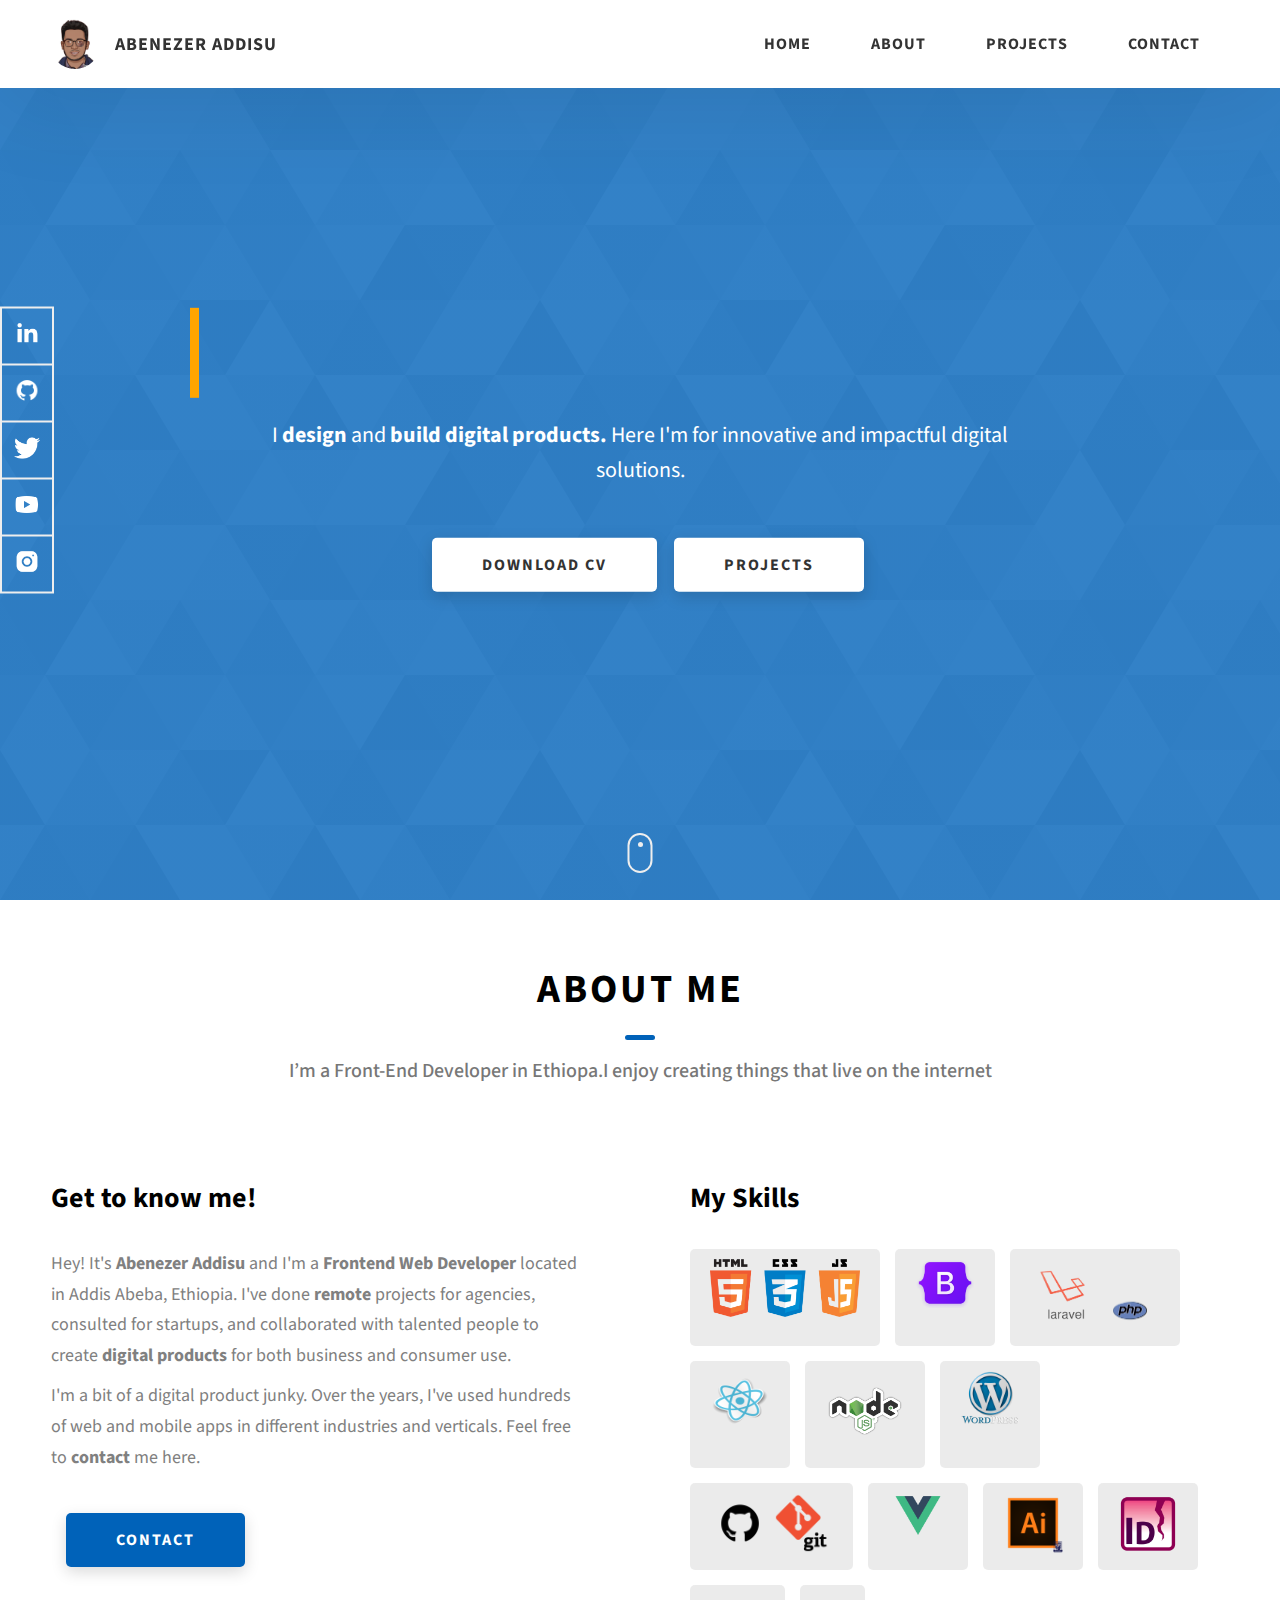
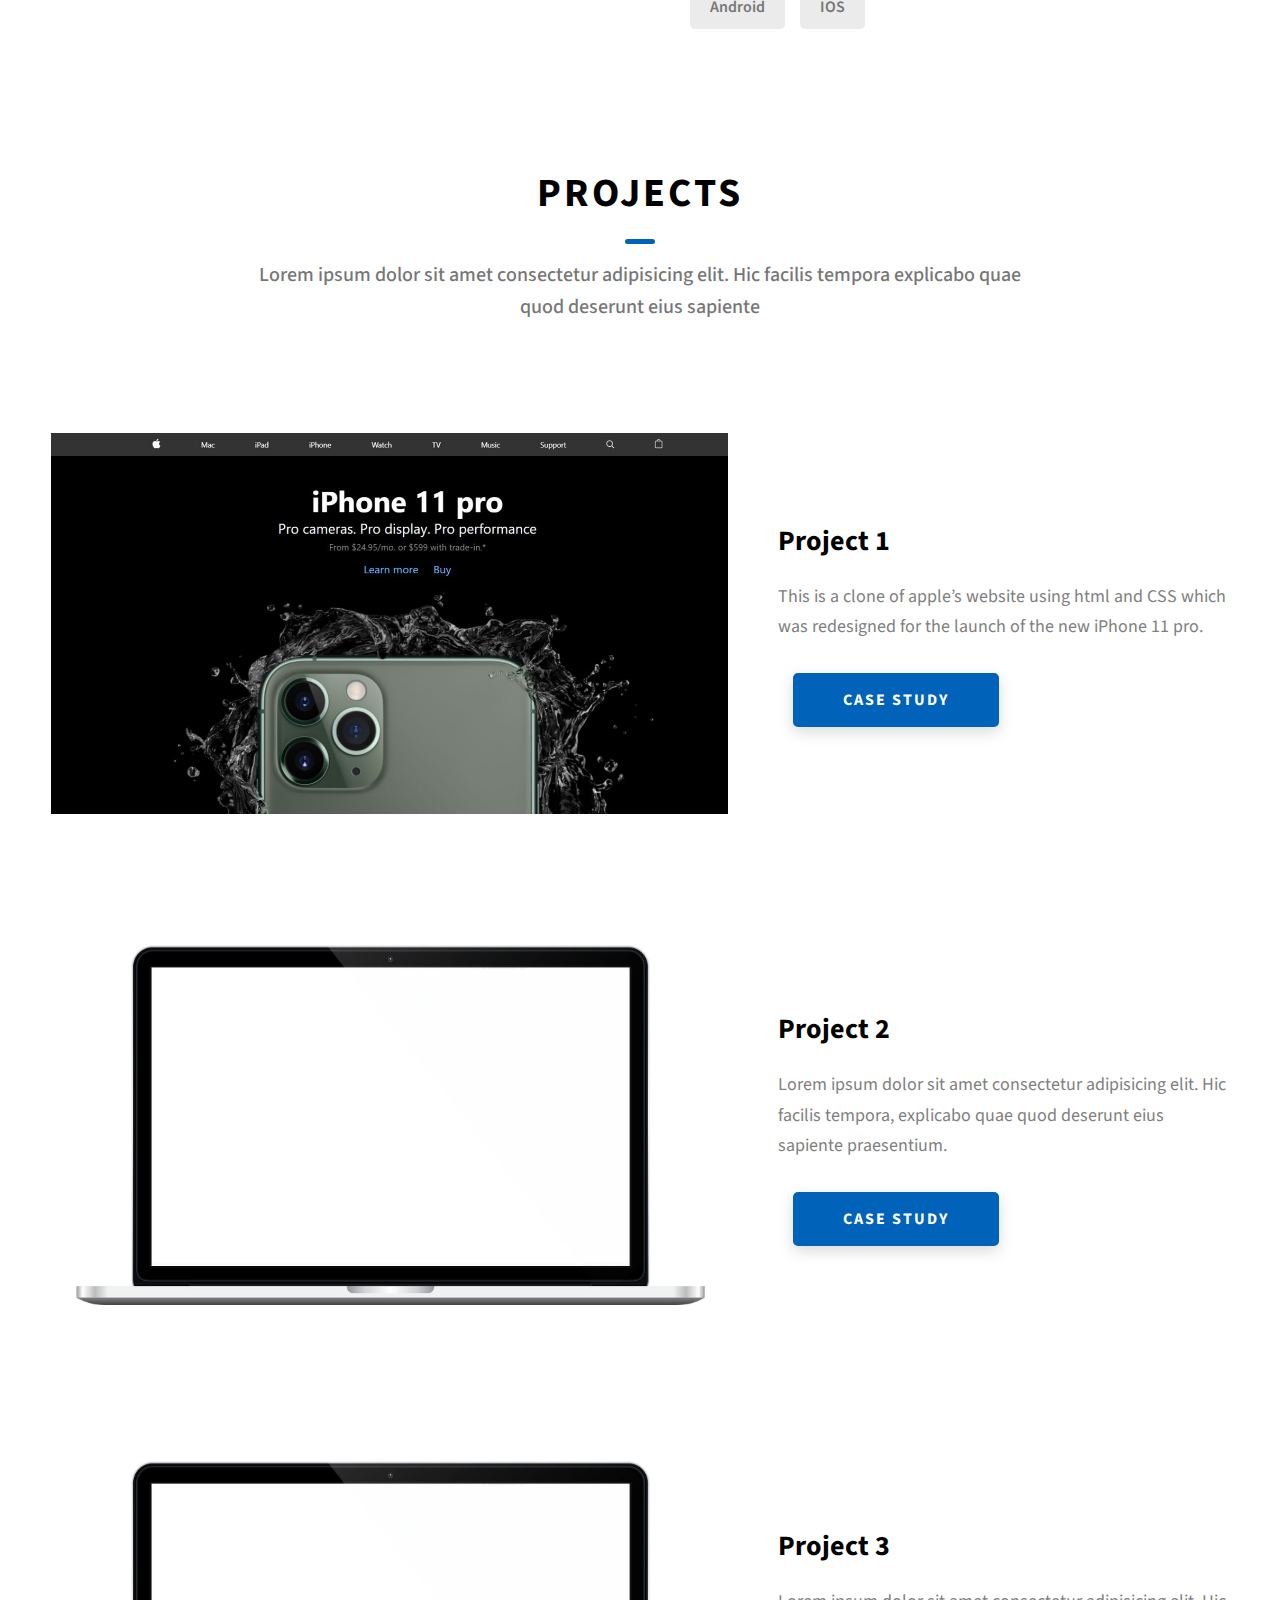
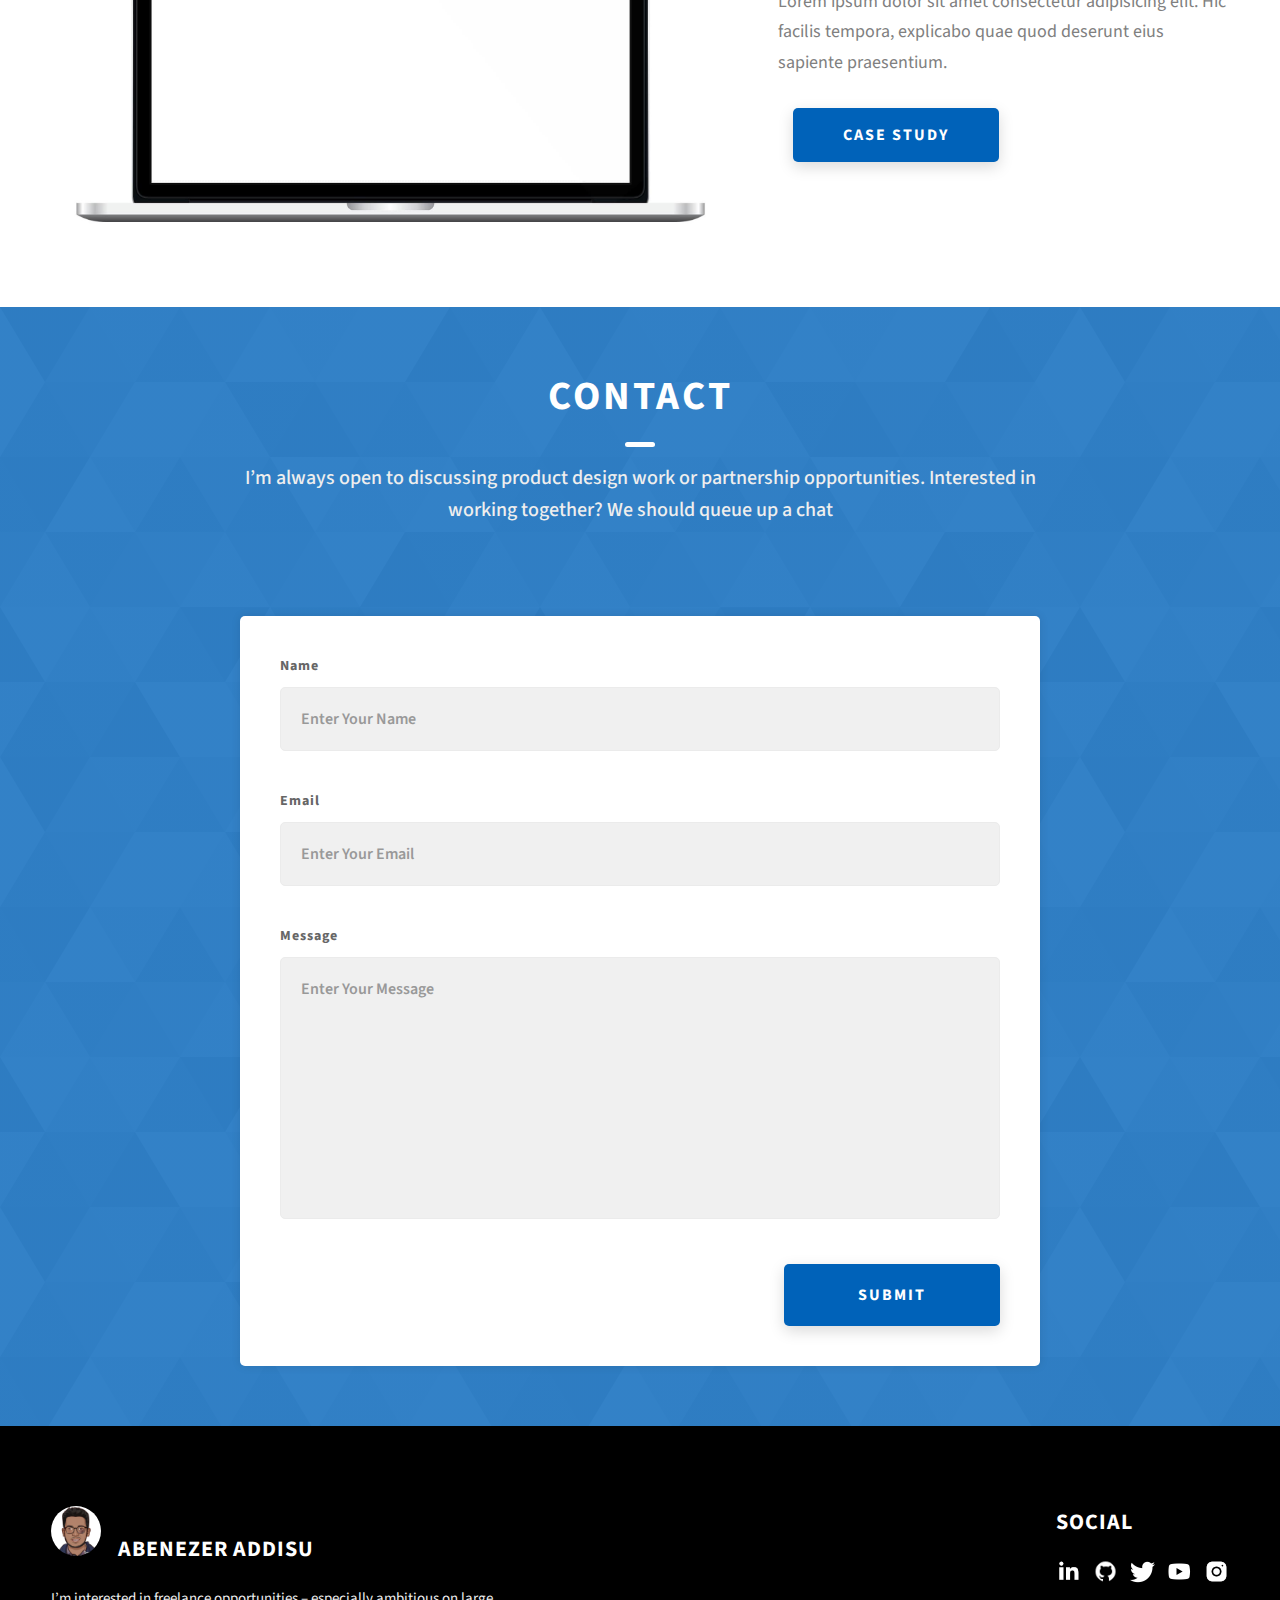
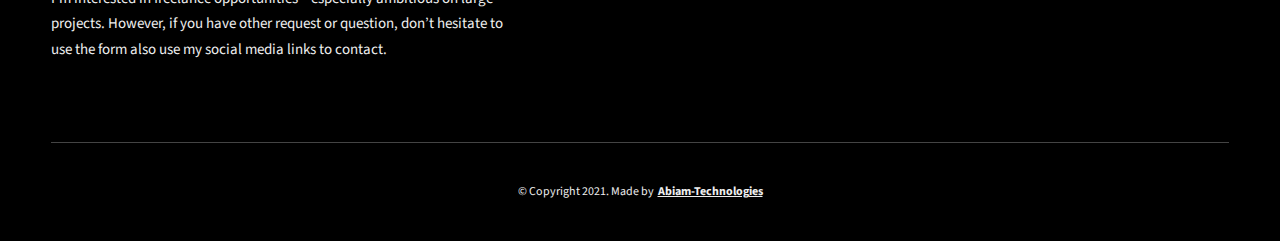
<file: index.html>
<!DOCTYPE html>
<html lang="en">
  <head>
    <meta charset="UTF-8" />
    <meta name="viewport" content="width=device-width, initial-scale=1.0" />
    <meta http-equiv="X-UA-Compatible" content="ie=edge" />
    <title>Abenezer Addisu</title>
    <meta name="description" content="Portfolio Template for Developer" />

    <link rel="stylesheet" href="css/style.css" />

    <link rel="preconnect" href="https://fonts.googleapis.com" />
    <link rel="preconnect" href="https://fonts.gstatic.com" crossorigin />
    <link
      href="https://fonts.googleapis.com/css2?family=Source+Sans+Pro:wght@400;600;700;900&display=swap"
      rel="stylesheet"
    />

  <style>
   .typed-out{
      overflow: hidden;
      border-right: .15em solid orange;
      white-space: nowrap;
      animation: 
      typing 2s steps(20, end) forwards;
      width: 0;
    }
    @keyframes typing {
      from { width: 0 }
      to { width: 100% }
    }
  </style>
  </head>
  <body>
  <!-- Header -->
    <header class="header">
      <div class="header__content">
        <div class="header__logo-container">
          <div class="header__logo-img-cont">
            <img
              src="./assets/png/IMG-20210811-WA0001.jpg"
              alt="Ram Maheshwari Logo Image"
              class="header__logo-img"
            />
          </div>
          <span class="header__logo-sub">Abenezer Addisu</span>
        </div>
        <div class="header__main">
          <ul class="header__links">
            <li class="header__link-wrapper">
              <a href="./index.html" class="header__link"> Home </a>
            </li>
            <li class="header__link-wrapper">
              <a href="./index.html#about" class="header__link">About </a>
            </li>
            <li class="header__link-wrapper">
              <a href="./index.html#projects" class="header__link">Projects
              </a>
            </li>
            <li class="header__link-wrapper">
              <a href="./index.html#contact" class="header__link"> Contact </a>
            </li>
          </ul>
          <div class="header__main-ham-menu-cont">
            <img
              src="./assets/svg/ham-menu.svg"
              alt="hamburger menu"
              class="header__main-ham-menu"
            />
            <img
              src="./assets/svg/ham-menu-close.svg"
              alt="hamburger menu close"
              class="header__main-ham-menu-close d-none"
            />
          </div>
        </div>
      </div>
      <div class="header__sm-menu">
        <div class="header__sm-menu-content">
          <ul class="header__sm-menu-links">
            <li class="header__sm-menu-link">
              <a href="./index.html"> Home </a>
            </li>

            <li class="header__sm-menu-link">
              <a href="./index.html#about"> About </a>
            </li>

            <li class="header__sm-menu-link">
              <a href="./index.html#projects"> Projects </a>
            </li>

            <li class="header__sm-menu-link">
              <a href="./index.html#contact"> Contact </a>
            </li>
          </ul>
        </div>
      </div>
    </header>
  <!-- HERO-->
    <section class="home-hero">
      <div class="home-hero__content">
        <h1 class="heading-primary typed-out ">Hey, I'm Abenezer Addisu</h1>
        <div class="home-hero__info">
          <p class="text-primary">
            I <strong>design</strong> and <strong>build digital products.</strong> 
            Here I'm for innovative and impactful digital solutions.
          </p>
        </div>
        <div class="home-hero__cta">
          <a href="/assets/Pdf/Abenezer's Resume .pdf" target="_blank" class="btn btn--med  " >download cv</a>
          <a href="./#projects" class="btn btn--bg btn--med">Projects</a>
        </div>
      </div>
      <div class="home-hero__socials">
        <div class="home-hero__social">
          <a href="https://www.linkedin.com/in/abenezer-addisu-b7655a164/" target="_blank" class="home-hero__social-icon-link">
            <img
              src="./assets/png/linkedin-ico.png"
              alt="icon"
              class="home-hero__social-icon"
            />
          </a>
        </div>
        <div class="home-hero__social">
          <a href="https://github.com/Abenezer-Abiam" target="_blank" class="home-hero__social-icon-link">
            <img
              src="./assets/png/github-ico.png"
              alt="icon"
              class="home-hero__social-icon"
            />
          </a>
        </div>
        <div class="home-hero__social">
          <a href="#" class="home-hero__social-icon-link">
            <img
              src="./assets/png/twitter-ico.png"
              alt="icon"
              class="home-hero__social-icon"
            />
          </a>
        </div>
        <div class="home-hero__social">
          <a href="#" class="home-hero__social-icon-link">
            <img
              src="./assets/png/yt-ico.png"
              alt="icon"
              class="home-hero__social-icon"
            />
          </a>
        </div>
        <div class="home-hero__social">
          <a
            href="#"
            class="home-hero__social-icon-link home-hero__social-icon-link--bd-none"
          >
            <img
              src="./assets/png/insta-ico.png"
              alt="icon"
              class="home-hero__social-icon"
            />
          </a>
        </div>
      </div>
      <div class="home-hero__mouse-scroll-cont">
        <div class="mouse"></div>
      </div>
    </section>
  <!-- About-->
    <section id="about" class="about sec-pad">
      <div class="main-container">
        <h2 class="heading heading-sec heading-sec__mb-med">
          <span class="heading-sec__main">About Me</span>
          <span class="heading-sec__sub">
            I’m a Front-End Developer in Ethiopa.I enjoy creating things that live on the internet 
          </span>
        </h2>
        <div class="about__content">
          <div class="about__content-main">
            <h3 class="about__content-title">Get to know me!</h3>
            <div class="about__content-details">
              <p class="about__content-details-para">
                Hey! It's
                <strong>Abenezer Addisu</strong>
                and I'm a <strong> Frontend Web Developer </strong> located in
                Addis Abeba, Ethiopia. I've done
                <strong> remote </strong>
                projects for agencies, consulted for startups, and collaborated
                with talented people to create
                <strong>digital products </strong>
                for both business and consumer use.
              </p>
              <p class="about__content-details-para">
                I'm a bit of a digital product junky. Over the years, I've used
                hundreds of web and mobile apps in different industries and
                verticals. Feel free to
                <strong>contact</strong> me here.
              </p>
            </div>
            <a href="./index.html#contact" class="btn btn--med btn--theme dynamicBgClr"
              >Contact</a
            >
          </div>
          <div class="about__content-skills">
            <h3 class="about__content-title">My Skills</h3>
            <div class="skills">
              <div class="skills__skill"><img src="/assets/png/html5-logo.png" alt="" width="150px"></div>
              <div class="skills__skill"><img src="/assets/png/skills/pngaaa.com-3801770.png" alt="" width="60px" style="align-items: center;"></div>
              <div class="skills__skill"><img src="/assets/png/skills/kisspng-laravel-software-framework-web-framework-php-zend-laravel-software-framework-php-web-framework-model-5ba3437e3f0708.4472124515374263022582.png" alt="" width="70px" style="align-items: center;"><img src="/assets/png/skills/kisspng-php-web-development-perl-logo-php-logo-5b49134e295cf2.3986037715315157261694.png" alt="" width="60px" style="align-items: center;"></div>
              <div class="skills__skill"><img src="/assets/png/skills/kisspng-react-business-javascript-computer-software-npm-react-5b2dd02b688437.5188897215297290674281.png" alt="" width="60px" style="align-items: center;"></div>
              <div class="skills__skill"><img src="/assets/png/skills/kisspng-node-js-javascript-software-developer-express-js-c-node-js-5b4bc172b6aa80.4777337515316913787482.png" alt="" width="80px" style="align-items: center;"></div>
              <div class="skills__skill"><img src="/assets/png/skills/kisspng-wordpress-the-complete-beginners-guide-to-mastery-livetrends-design-group-llc-5b5355b0a3f326.8541766015321880806716.png" alt="" width="60px" style="align-items: center;"></div>
              <div class="skills__skill"><img src="/assets/png/skills/kisspng-github-logo-repository-computer-icons-5afa376c51ca94.387166531526347628335.png" alt="" width="60px" style="align-items: center;">
                <img src="/assets/png/skills/kisspng-computer-icons-pro-git-portable-network-graphics-i-git-book-pro-git-app-app-5b80546c513c68.2896615215351368763328.png" alt="" width="60px" style="align-items: center;"></div>
              <div class="skills__skill"><img src="/assets/png/skills/kisspng-vue-js-javascript-library-react-angularjs-hsv-logo-5b5ec7879de524.0972252815329381196468 (1).png" alt="" width="60px" style="align-items: center;"></div>
              <div class="skills__skill"><img src="/assets/png/skills/kisspng-illustrator-adobe-indesign-adobe-creative-cloud-5afe9616982950.6160970215266340066233.png" alt="" width="60px" style="align-items: center;"></div>
              <div class="skills__skill"><img src="/assets/png/skills/kisspng-adobe-indesign-adobe-creative-cloud-computer-softw-adobe-5ac449c3799030.4640912615228133794979.png" alt="" width="60px" style="align-items: center;"></div>
              
              <div class="skills__skill">Android</div>
              <div class="skills__skill">IOS</div>
            </div>
          </div>
        </div>
      </div>
    </section>
  <!-- Project-->
    <section id="projects" class="projects sec-pad">
      <div class="main-container">
        <h2 class="heading heading-sec heading-sec__mb-bg">
          <span class="heading-sec__main">Projects</span>
          <span class="heading-sec__sub">
            Lorem ipsum dolor sit amet consectetur adipisicing elit. Hic facilis
            tempora explicabo quae quod deserunt eius sapiente
          </span>
        </h2>

        <div class="projects__content">
          <div class="projects__row">
            <div class="projects__row-img-cont">
              <img
                src="./assets/jpeg/apple_maxresdefault.jpg"
                alt="Software Screenshot"
                class="projects__row-img"
                loading="lazy"
              />
            </div>
            <div class="projects__row-content">
              <h3 class="projects__row-content-title">Project 1</h3>
              <p class="projects__row-content-desc">
                This is a clone of apple’s website using html and CSS which was redesigned for the launch of the new iPhone 11 pro.
              </p>
              <a
                href="./project-1.html"
                class="btn btn--med btn--theme dynamicBgClr"
                target="_blank"
                >Case Study</a
              >
            </div>
          </div>
          <div class="projects__row">
            <div class="projects__row-img-cont">
              <img
                src="./assets/jpeg/project-mockup-example.jpeg"
                alt="Software Screenshot"
                class="projects__row-img"
                loading="lazy"
              />
            </div>
            <div class="projects__row-content">
              <h3 class="projects__row-content-title">Project 2</h3>
              <p class="projects__row-content-desc">
                Lorem ipsum dolor sit amet consectetur adipisicing elit. Hic
                facilis tempora, explicabo quae quod deserunt eius sapiente
                praesentium.
              </p>
              <a
                href="./project-2.html"
                class="btn btn--med btn--theme dynamicBgClr"
                target="_blank"
                >Case Study</a
              >
            </div>
          </div>
          <div class="projects__row">
            <div class="projects__row-img-cont">
              <img
                src="./assets/jpeg/project-mockup-example.jpeg"
                alt="Software Screenshot"
                class="projects__row-img"
                loading="lazy"
              />
            </div>
            <div class="projects__row-content">
              <h3 class="projects__row-content-title">Project 3</h3>
              <p class="projects__row-content-desc">
                Lorem ipsum dolor sit amet consectetur adipisicing elit. Hic
                facilis tempora, explicabo quae quod deserunt eius sapiente
                praesentium.
              </p>
              <a
                href="./project-3.html"
                class="btn btn--med btn--theme dynamicBgClr"
                target="_blank"
                >Case Study</a
              >
            </div>
          </div>
        </div>
      </div>
    </section>
  <!--Contact-->
    <section id="contact" class="contact sec-pad dynamicBg">
      <div class="main-container">
        <!--contact text-->
        <h2 class="heading heading-sec heading-sec__mb-med">
          <span class="heading-sec__main heading-sec__main--lt">Contact</span>
          <span class="heading-sec__sub heading-sec__sub--lt">
            I’m always open to discussing product design work or partnership opportunities.
            Interested in working together? We should queue up a chat
          </span>
        </h2>
        <!--end-->
        <!--form-->
        <div class="contact__form-container">
          <form action="https://formsubmit.co/abiamnew@gmail.com"  class="contact__form" method="post">

            <input type="hidden" name="_template" value="table">
            <input type="hidden" name="_next" value="https://github.com/Abenezer-Abiam">
            <input type="hidden" name="_subject" value="New submission xxxxx!">



            <div class="contact__form-field">
              <label class="contact__form-label" for="name">Name</label>
              <input
                required
                placeholder="Enter Your Name"
                type="text"
                class="contact__form-input"
                name="name"
                id="name"
              />
            </div>
            <div class="contact__form-field">
              <label class="contact__form-label" for="email">Email</label>
              <input
                required
                placeholder="Enter Your Email"
                type="text"
                class="contact__form-input"
                name="email"
                id="email"
              />
            </div>
            <div class="contact__form-field">
              <label class="contact__form-label" for="message">Message</label>
              <textarea
                required
                cols="30"
                rows="10"
                class="contact__form-input"
                placeholder="Enter Your Message"
                name="message"
                id="message"
              ></textarea>
            </div>
            <button type="submit" class="btn btn--theme contact__btn">
              Submit
            </button>
          </form>
        </div>
      </div>
    </section>
  <!--Footer-->
    <footer class="main-footer">
      <div class="main-container">
        <div class="main-footer__upper">
          <div class="main-footer__row main-footer__row-1">
            <h2 class="heading heading-sm main-footer__heading-sm">
              <span>Social</span>
            </h2>
            <div class="main-footer__social-cont">
              <a target="_blank" rel="noreferrer" href="https://www.linkedin.com/in/abenezer-addisu-b7655a164/">
                <img
                  class="main-footer__icon"
                  src="./assets/png/linkedin-ico.png"
                  alt="icon"
                />
              </a>
              <a target="_blank" rel="noreferrer" href="https://github.com/Abenezer-Abiam">
                <img
                  class="main-footer__icon"
                  src="./assets/png/github-ico.png"
                  alt="icon"
                />
              </a>
              <a target="_blank" rel="noreferrer" href="#">
                <img
                  class="main-footer__icon"
                  src="./assets/png/twitter-ico.png"
                  alt="icon"
                />
              </a>
              <a target="_blank" rel="noreferrer" href="#">
                <img
                  class="main-footer__icon"
                  src="./assets/png/yt-ico.png"
                  alt="icon"
                />
              </a>
              <a target="_blank" rel="noreferrer" href="#">
                <img
                  class="main-footer__icon main-footer__icon--mr-none"
                  src="./assets/png/insta-ico.png"
                  alt="icon"
                />
              </a>
            </div>
          </div>
          <div class="main-footer__row main-footer__row-2">
            <div class="header__logo-img-cont"style="display: inline-block;">
              <img
                src="./assets/png/IMG-20210811-WA0001.jpg"
                alt="Ram Maheshwari Logo Image"
                class="header__logo-img"
              />
            </div>
            <h4 class="heading heading-sm text-lt" style="display: inline-block;" >Abenezer Addisu</h4>
            <p class="main-footer__short-desc">
              I’m interested in freelance opportunities – especially ambitious on large projects. However, if you have other request or question, don’t hesitate to use the form also use my social media links to contact.
            </p>
          </div>
        </div>

      <!-- If you give me some credit or shoutout here by linking to my website, then it will be a big thing for me and will help me a lot :) -->
        <div class="main-footer__lower">
          &copy; Copyright 2021. Made by
          <a rel="noreferrer" target="_blank" href="www.abiam-technologies.com"
            >Abiam-Technologies</a>
        </div>
      </div>
    </footer>

    <script src="./index.js"></script>
  </body>
</html>
</file>
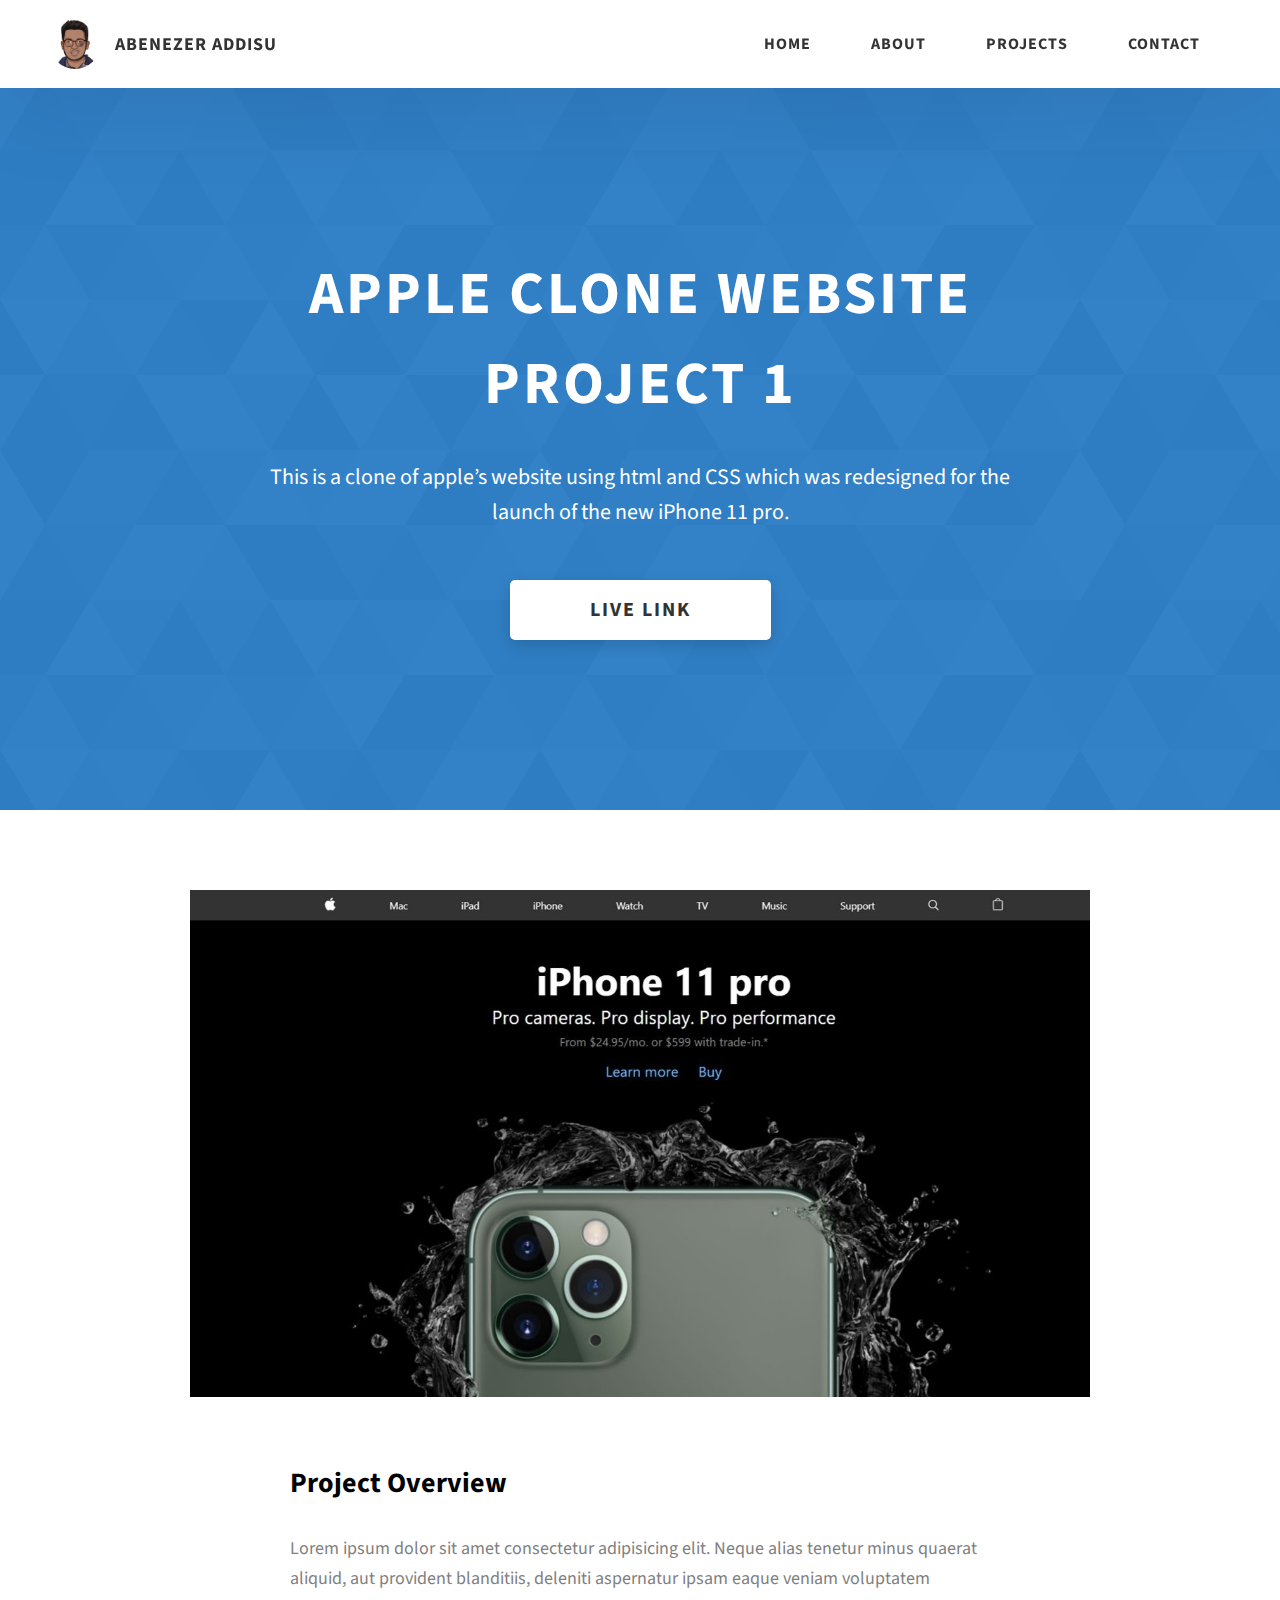
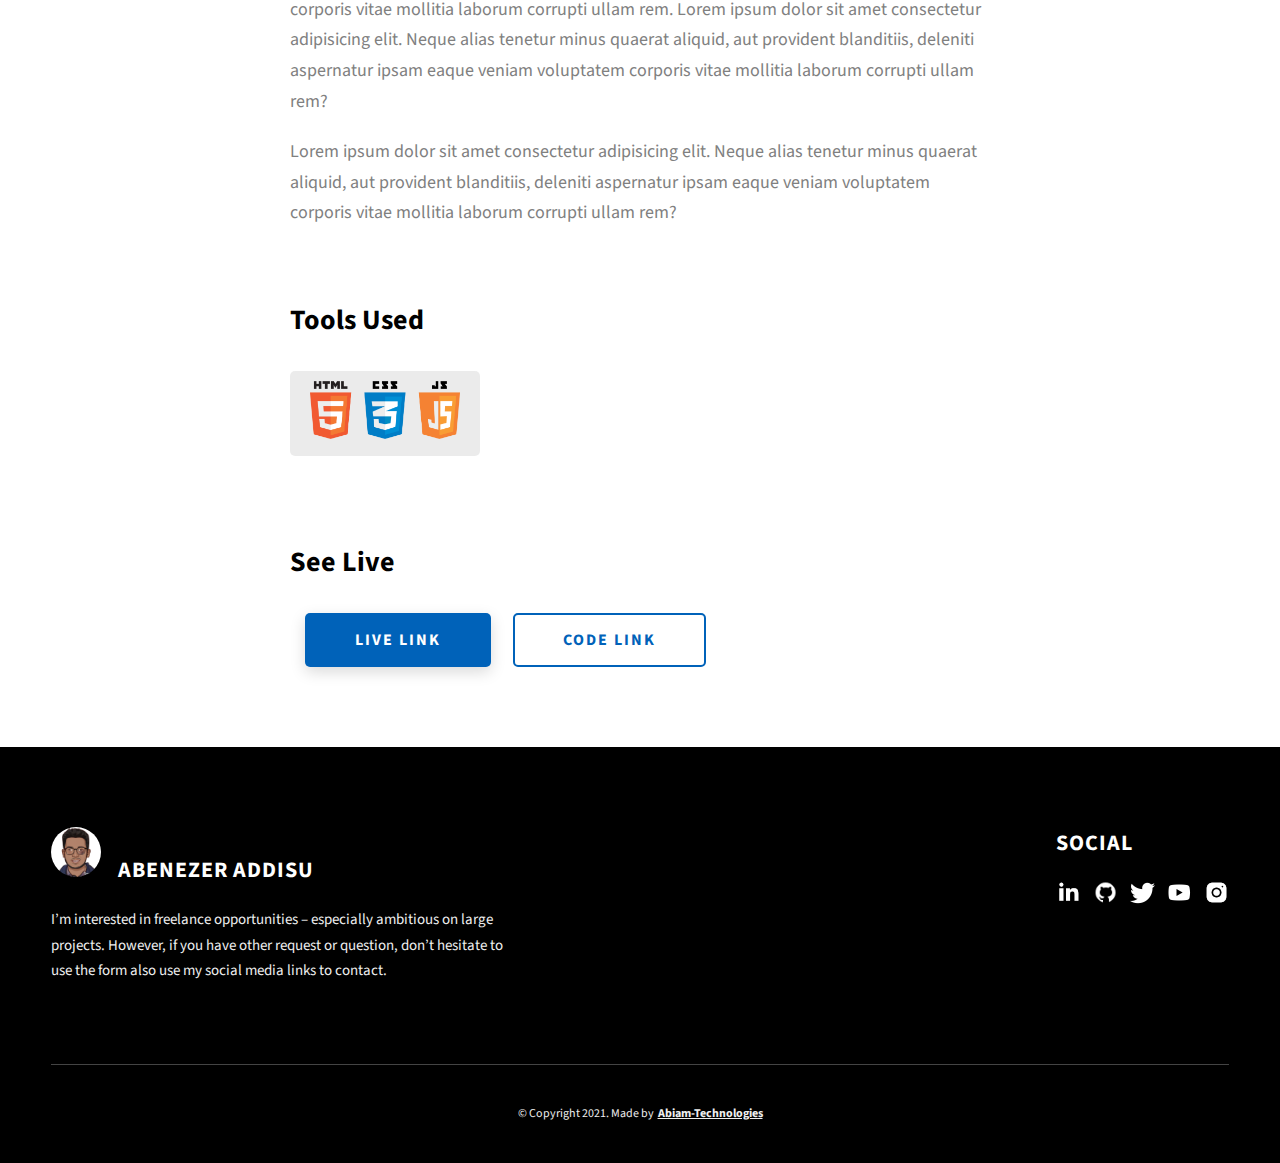
<file: project-1.html>
<!DOCTYPE html>
<html lang="en">
  <head>
    <meta charset="UTF-8" />
    <meta name="viewport" content="width=device-width, initial-scale=1.0" />
    <meta http-equiv="X-UA-Compatible" content="ie=edge" />
    <title>Case Study of Apple Project 1</title>
    <meta name="description" content="Case study page of Project" />

    <link rel="stylesheet" href="css/style.css" />

    <link rel="preconnect" href="https://fonts.googleapis.com" />
    <link rel="preconnect" href="https://fonts.gstatic.com" crossorigin />
    <link
      href="https://fonts.googleapis.com/css2?family=Source+Sans+Pro:wght@400;600;700;900&display=swap"
      rel="stylesheet"
    />
  </head>
  <body>
  <!--header-->
    <header class="header">
      <div class="header__content">
        <div class="header__logo-container">
          <div class="header__logo-img-cont">
            <img
              src="./assets/png/IMG-20210811-WA0001.jpg"
              alt="Ram Maheshwari Logo Image"
              class="header__logo-img"
            />
          </div>
          <span class="header__logo-sub">Abenezer Addisu</span>
        </div>
        <div class="header__main">
          <ul class="header__links">
            <li class="header__link-wrapper">
              <a href="./index.html" class="header__link"> Home </a>
            </li>
            <li class="header__link-wrapper">
              <a href="./index.html#about" class="header__link">About </a>
            </li>
            <li class="header__link-wrapper">
              <a href="./index.html#projects" class="header__link">
                Projects
              </a>
            </li>
            <li class="header__link-wrapper">
              <a href="./index.html#contact" class="header__link"> Contact </a>
            </li>
          </ul>
          <div class="header__main-ham-menu-cont">
            <img
              src="./assets/svg/ham-menu.svg"
              alt="hamburger menu"
              class="header__main-ham-menu"
            />
            <img
              src="./assets/svg/ham-menu-close.svg"
              alt="hamburger menu close"
              class="header__main-ham-menu-close d-none"
            />
          </div>
        </div>
      </div>
      <div class="header__sm-menu">
        <div class="header__sm-menu-content">
          <ul class="header__sm-menu-links">
            <li class="header__sm-menu-link">
              <a href="./index.html"> Home </a>
            </li>

            <li class="header__sm-menu-link">
              <a href="./index.html#about"> About </a>
            </li>

            <li class="header__sm-menu-link">
              <a href="./index.html#projects"> Projects </a>
            </li>

            <li class="header__sm-menu-link">
              <a href="./index.html#contact"> Contact </a>
            </li>
          </ul>
        </div>
      </div>
    </header>
  <!--hero-->
    <section class="project-cs-hero">
      <div class="project-cs-hero__content">
        <h1 class="heading-primary">Apple clone Website<br> Project 1</h1>
        <div class="project-cs-hero__info">
          <p class="text-primary">
            This is a clone of apple’s website using html and CSS which was redesigned for the launch of the new iPhone 11 pro. 
            
          </p>
        </div>
        <div class="project-cs-hero__cta">
          <a href=" https://abenezer-abiam.github.io/Apple-clone/" class="btn btn--bg" target="_blank">Live Link</a>
        </div>
      </div>
    </section>
  <!--Project detail-->
    <section class="project-details">
      <div class="main-container">
        <div class="project-details__content">
          <div class="project-details__showcase-img-cont">
            <img
              src="./assets/jpeg/apple_maxresdefault.jpg"
              alt="Project Image"
              class="project-details__showcase-img"
            />
          </div>
          <div class="project-details__content-main">
            <div class="project-details__desc">
              <h3 class="project-details__content-title">Project Overview</h3>
              <p class="project-details__desc-para">
                Lorem ipsum dolor sit amet consectetur adipisicing elit. Neque
                alias tenetur minus quaerat aliquid, aut provident blanditiis,
                deleniti aspernatur ipsam eaque veniam voluptatem corporis vitae
                mollitia laborum corrupti ullam rem. Lorem ipsum dolor sit amet
                consectetur adipisicing elit. Neque alias tenetur minus quaerat
                aliquid, aut provident blanditiis, deleniti aspernatur ipsam
                eaque veniam voluptatem corporis vitae mollitia laborum corrupti
                ullam rem?
              </p>
              <p class="project-details__desc-para">
                Lorem ipsum dolor sit amet consectetur adipisicing elit. Neque
                alias tenetur minus quaerat aliquid, aut provident blanditiis,
                deleniti aspernatur ipsam eaque veniam voluptatem corporis vitae
                mollitia laborum corrupti ullam rem?
              </p>
            </div>
            <div class="project-details__tools-used">
              <h3 class="project-details__content-title">Tools Used</h3>
              <div class="skills">
                
                <div class="skills__skill"><img src="/assets/png/html5-logo.png" width="150px"></div>
                <!-- <div class="skills__skill">HTML</div>
                <div class="skills__skill">CSS</div>
                <div class="skills__skill">JavaScript</div>
                <div class="skills__skill">SASS</div>
                <div class="skills__skill">GIT</div>
                <div class="skills__skill">Shopify</div>
                <div class="skills__skill">Wordpress</div>
                <div class="skills__skill">Google ADS</div>
                <div class="skills__skill">Facebook Ads</div>
                <div class="skills__skill">Android</div>
                <div class="skills__skill">IOS</div> -->
              </div>
            </div>
            <div class="project-details__links">
              <h3 class="project-details__content-title">See Live</h3>
              <a
                href=" https://abenezer-abiam.github.io/Apple-clone/"
                class="btn btn--med btn--theme project-details__links-btn"
                target="_blank"
                >Live Link</a
              >
              <a
                href=" https://abenezer-abiam.github.io/Apple-clone/"
                class="btn btn--med btn--theme-inv project-details__links-btn"
                target="_blank"
                >Code Link</a
              >
            </div>
          </div>
        </div>
      </div>
    </section>
  <!--Footer-->
  <footer class="main-footer">
    <div class="main-container">
      <div class="main-footer__upper">
        <div class="main-footer__row main-footer__row-1">
          <h2 class="heading heading-sm main-footer__heading-sm">
            <span>Social</span>
          </h2>
          <div class="main-footer__social-cont">
            <a target="_blank" rel="noreferrer" href="https://www.linkedin.com/in/abenezer-addisu-b7655a164/">
              <img
                class="main-footer__icon"
                src="./assets/png/linkedin-ico.png"
                alt="icon"
              />
            </a>
            <a target="_blank" rel="noreferrer" href="https://github.com/Abenezer-Abiam">
              <img
                class="main-footer__icon"
                src="./assets/png/github-ico.png"
                alt="icon"
              />
            </a>
            <a target="_blank" rel="noreferrer" href="#">
              <img
                class="main-footer__icon"
                src="./assets/png/twitter-ico.png"
                alt="icon"
              />
            </a>
            <a target="_blank" rel="noreferrer" href="#">
              <img
                class="main-footer__icon"
                src="./assets/png/yt-ico.png"
                alt="icon"
              />
            </a>
            <a target="_blank" rel="noreferrer" href="#">
              <img
                class="main-footer__icon main-footer__icon--mr-none"
                src="./assets/png/insta-ico.png"
                alt="icon"
              />
            </a>
          </div>
        </div>
        <div class="main-footer__row main-footer__row-2">
          <div class="header__logo-img-cont"style="display: inline-block;">
            <img
              src="./assets/png/IMG-20210811-WA0001.jpg"
              alt="Ram Maheshwari Logo Image"
              class="header__logo-img"
            />
          </div>
          <h4 class="heading heading-sm text-lt" style="display: inline-block;" >Abenezer Addisu</h4>
          <p class="main-footer__short-desc">
            I’m interested in freelance opportunities – especially ambitious on large projects. However, if you have other request or question, don’t hesitate to use the form also use my social media links to contact.
          </p>
        </div>
      </div>

    <!-- If you give me some credit or shoutout here by linking to my website, then it will be a big thing for me and will help me a lot :) -->
      <div class="main-footer__lower">
        &copy; Copyright 2021. Made by
        <a rel="noreferrer" target="_blank" href="www.abiam-technologies.com"
          >Abiam-Technologies</a>
      </div>
    </div>
  </footer>
    <script src="./index.js"></script>
  </body>
</html>
</file>
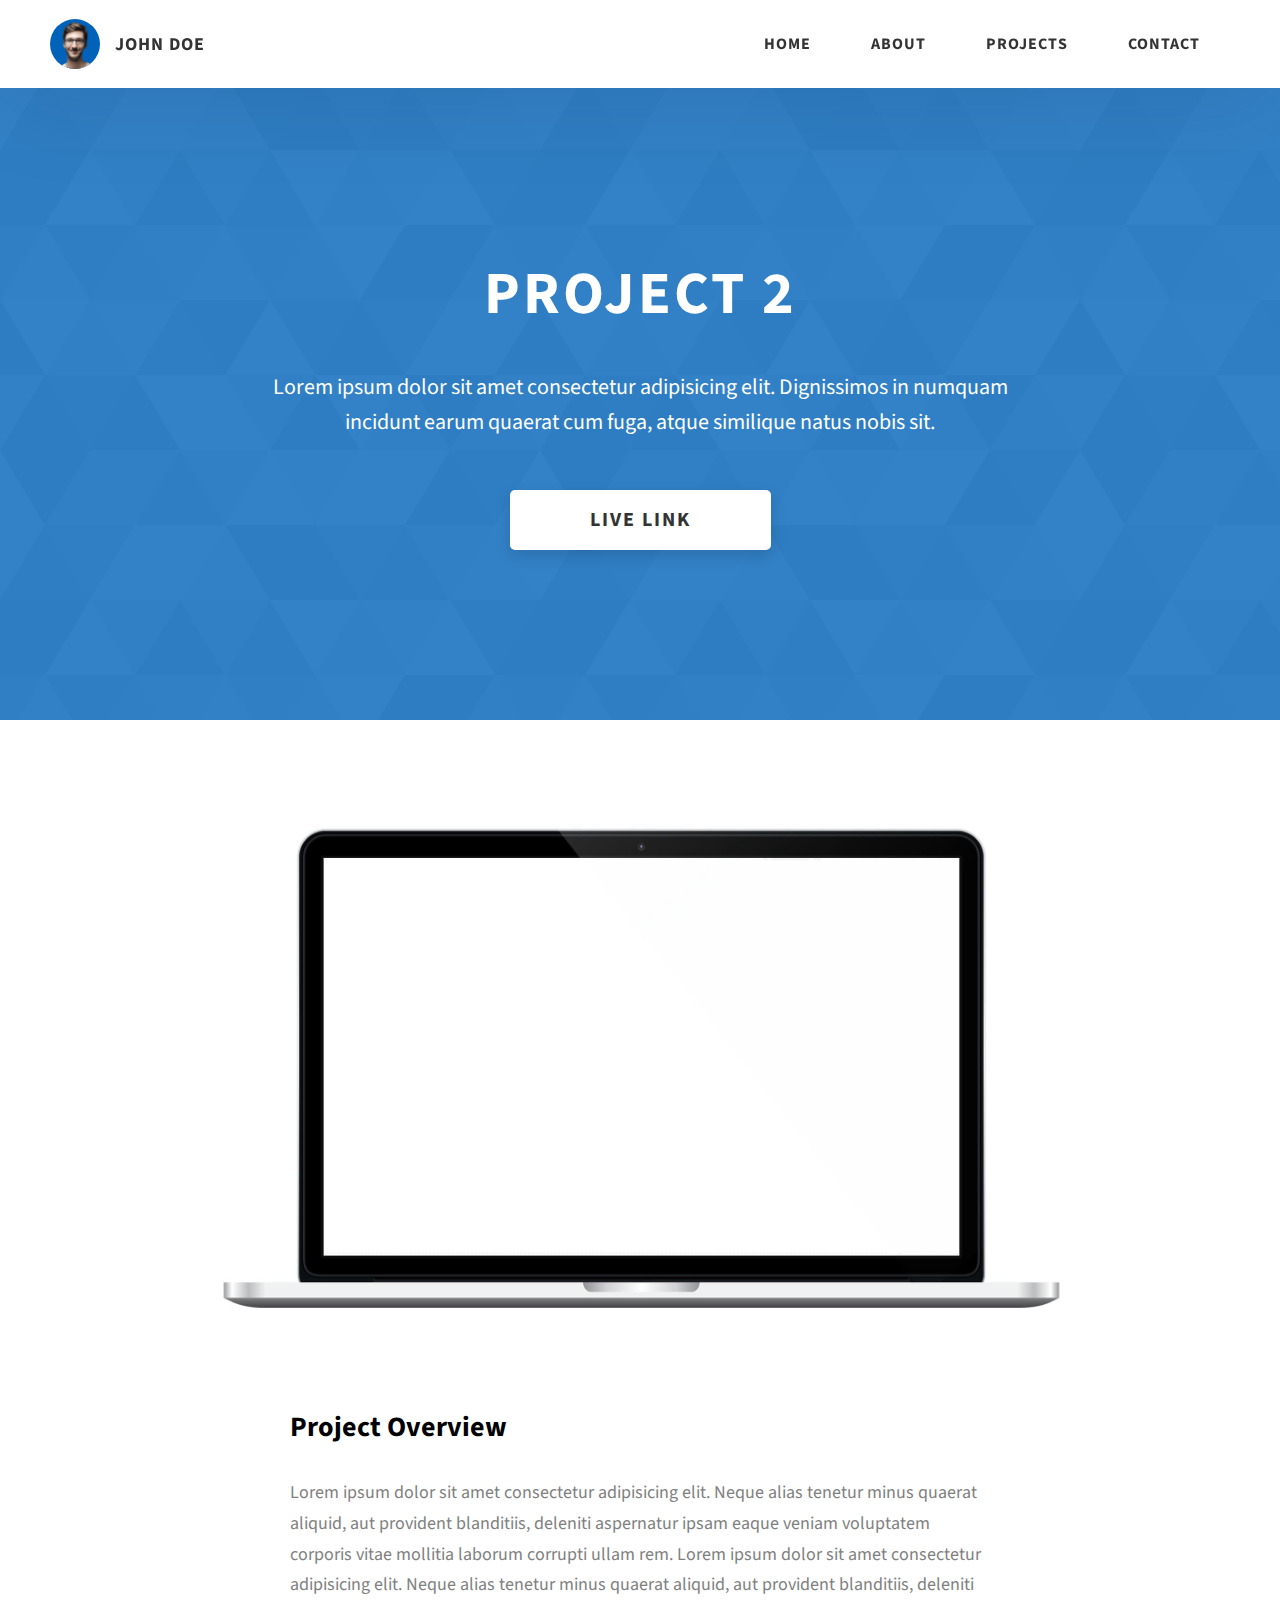
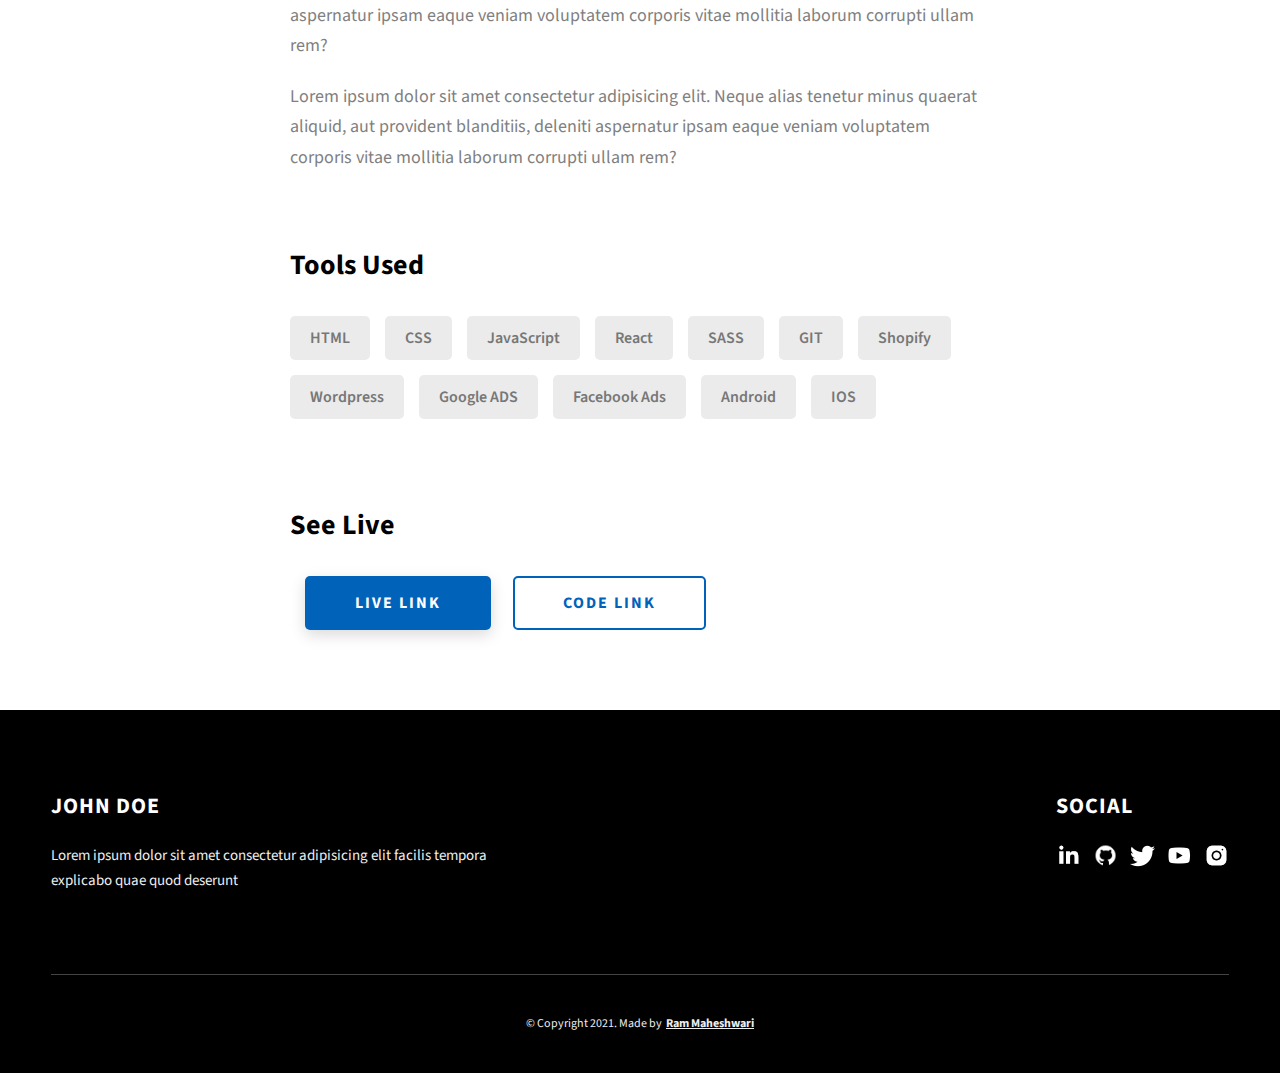
<file: project-2.html>
<!DOCTYPE html>
<html lang="en">
  <head>
    <meta charset="UTF-8" />
    <meta name="viewport" content="width=device-width, initial-scale=1.0" />
    <meta http-equiv="X-UA-Compatible" content="ie=edge" />
    <title>Case Study of Project 2</title>
    <meta name="description" content="Case study page of Project" />

    <link rel="stylesheet" href="css/style.css" />

    <link rel="preconnect" href="https://fonts.googleapis.com" />
    <link rel="preconnect" href="https://fonts.gstatic.com" crossorigin />
    <link
      href="https://fonts.googleapis.com/css2?family=Source+Sans+Pro:wght@400;600;700;900&display=swap"
      rel="stylesheet"
    />
  </head>
  <body>
    <header class="header">
      <div class="header__content">
        <div class="header__logo-container">
          <div class="header__logo-img-cont">
            <img
              src="./assets/png/john-doe.png"
              alt="Ram Maheshwari Logo Image"
              class="header__logo-img"
            />
          </div>
          <span class="header__logo-sub">John Doe</span>
        </div>
        <div class="header__main">
          <ul class="header__links">
            <li class="header__link-wrapper">
              <a href="./index.html" class="header__link"> Home </a>
            </li>
            <li class="header__link-wrapper">
              <a href="./index.html#about" class="header__link">About </a>
            </li>
            <li class="header__link-wrapper">
              <a href="./index.html#projects" class="header__link">
                Projects
              </a>
            </li>
            <li class="header__link-wrapper">
              <a href="./index.html#contact" class="header__link"> Contact </a>
            </li>
          </ul>
          <div class="header__main-ham-menu-cont">
            <img
              src="./assets/svg/ham-menu.svg"
              alt="hamburger menu"
              class="header__main-ham-menu"
            />
            <img
              src="./assets/svg/ham-menu-close.svg"
              alt="hamburger menu close"
              class="header__main-ham-menu-close d-none"
            />
          </div>
        </div>
      </div>
      <div class="header__sm-menu">
        <div class="header__sm-menu-content">
          <ul class="header__sm-menu-links">
            <li class="header__sm-menu-link">
              <a href="./index.html"> Home </a>
            </li>

            <li class="header__sm-menu-link">
              <a href="./index.html#about"> About </a>
            </li>

            <li class="header__sm-menu-link">
              <a href="./index.html#projects"> Projects </a>
            </li>

            <li class="header__sm-menu-link">
              <a href="./index.html#contact"> Contact </a>
            </li>
          </ul>
        </div>
      </div>
    </header>
    <section class="project-cs-hero">
      <div class="project-cs-hero__content">
        <h1 class="heading-primary">Project 2</h1>
        <div class="project-cs-hero__info">
          <p class="text-primary">
            Lorem ipsum dolor sit amet consectetur adipisicing elit. Dignissimos
            in numquam incidunt earum quaerat cum fuga, atque similique natus
            nobis sit.
          </p>
        </div>
        <div class="project-cs-hero__cta">
          <a href="#" class="btn btn--bg" target="_blank">Live Link</a>
        </div>
      </div>
    </section>
    <section class="project-details">
      <div class="main-container">
        <div class="project-details__content">
          <div class="project-details__showcase-img-cont">
            <img
              src="./assets/jpeg/project-mockup-example.jpeg"
              alt="Project Image"
              class="project-details__showcase-img"
            />
          </div>
          <div class="project-details__content-main">
            <div class="project-details__desc">
              <h3 class="project-details__content-title">Project Overview</h3>
              <p class="project-details__desc-para">
                Lorem ipsum dolor sit amet consectetur adipisicing elit. Neque
                alias tenetur minus quaerat aliquid, aut provident blanditiis,
                deleniti aspernatur ipsam eaque veniam voluptatem corporis vitae
                mollitia laborum corrupti ullam rem. Lorem ipsum dolor sit amet
                consectetur adipisicing elit. Neque alias tenetur minus quaerat
                aliquid, aut provident blanditiis, deleniti aspernatur ipsam
                eaque veniam voluptatem corporis vitae mollitia laborum corrupti
                ullam rem?
              </p>
              <p class="project-details__desc-para">
                Lorem ipsum dolor sit amet consectetur adipisicing elit. Neque
                alias tenetur minus quaerat aliquid, aut provident blanditiis,
                deleniti aspernatur ipsam eaque veniam voluptatem corporis vitae
                mollitia laborum corrupti ullam rem?
              </p>
            </div>
            <div class="project-details__tools-used">
              <h3 class="project-details__content-title">Tools Used</h3>
              <div class="skills">
                <div class="skills__skill">HTML</div>
                <div class="skills__skill">CSS</div>
                <div class="skills__skill">JavaScript</div>
                <div class="skills__skill">React</div>
                <div class="skills__skill">SASS</div>
                <div class="skills__skill">GIT</div>
                <div class="skills__skill">Shopify</div>
                <div class="skills__skill">Wordpress</div>
                <div class="skills__skill">Google ADS</div>
                <div class="skills__skill">Facebook Ads</div>
                <div class="skills__skill">Android</div>
                <div class="skills__skill">IOS</div>
              </div>
            </div>
            <div class="project-details__links">
              <h3 class="project-details__content-title">See Live</h3>
              <a
                href="#"
                class="btn btn--med btn--theme project-details__links-btn"
                target="_blank"
                >Live Link</a
              >
              <a
                href="#"
                class="btn btn--med btn--theme-inv project-details__links-btn"
                target="_blank"
                >Code Link</a
              >
            </div>
          </div>
        </div>
      </div>
    </section>
    <footer class="main-footer">
      <div class="main-container">
        <div class="main-footer__upper">
          <div class="main-footer__row main-footer__row-1">
            <h2 class="heading heading-sm main-footer__heading-sm">
              <span>Social</span>
            </h2>
            <div class="main-footer__social-cont">
              <a target="_blank" rel="noreferrer" href="#">
                <img
                  class="main-footer__icon"
                  src="./assets/png/linkedin-ico.png"
                  alt="icon"
                />
              </a>
              <a target="_blank" rel="noreferrer" href="#">
                <img
                  class="main-footer__icon"
                  src="./assets/png/github-ico.png"
                  alt="icon"
                />
              </a>
              <a target="_blank" rel="noreferrer" href="#">
                <img
                  class="main-footer__icon"
                  src="./assets/png/twitter-ico.png"
                  alt="icon"
                />
              </a>
              <a target="_blank" rel="noreferrer" href="#">
                <img
                  class="main-footer__icon"
                  src="./assets/png/yt-ico.png"
                  alt="icon"
                />
              </a>
              <a target="_blank" rel="noreferrer" href="#">
                <img
                  class="main-footer__icon main-footer__icon--mr-none"
                  src="./assets/png/insta-ico.png"
                  alt="icon"
                />
              </a>
            </div>
          </div>
          <div class="main-footer__row main-footer__row-2">
            <h4 class="heading heading-sm text-lt">John Doe</h4>
            <p class="main-footer__short-desc">
              Lorem ipsum dolor sit amet consectetur adipisicing elit facilis
              tempora explicabo quae quod deserunt
            </p>
          </div>
        </div>

        <div class="main-footer__lower">
          &copy; Copyright 2021. Made by
          <a rel="noreferrer" target="_blank" href="https://rammaheshwari.com"
            >Ram Maheshwari</a
          >
        </div>
      </div>
    </footer>
    <script src="./index.js"></script>
  </body>
</html>
</file>
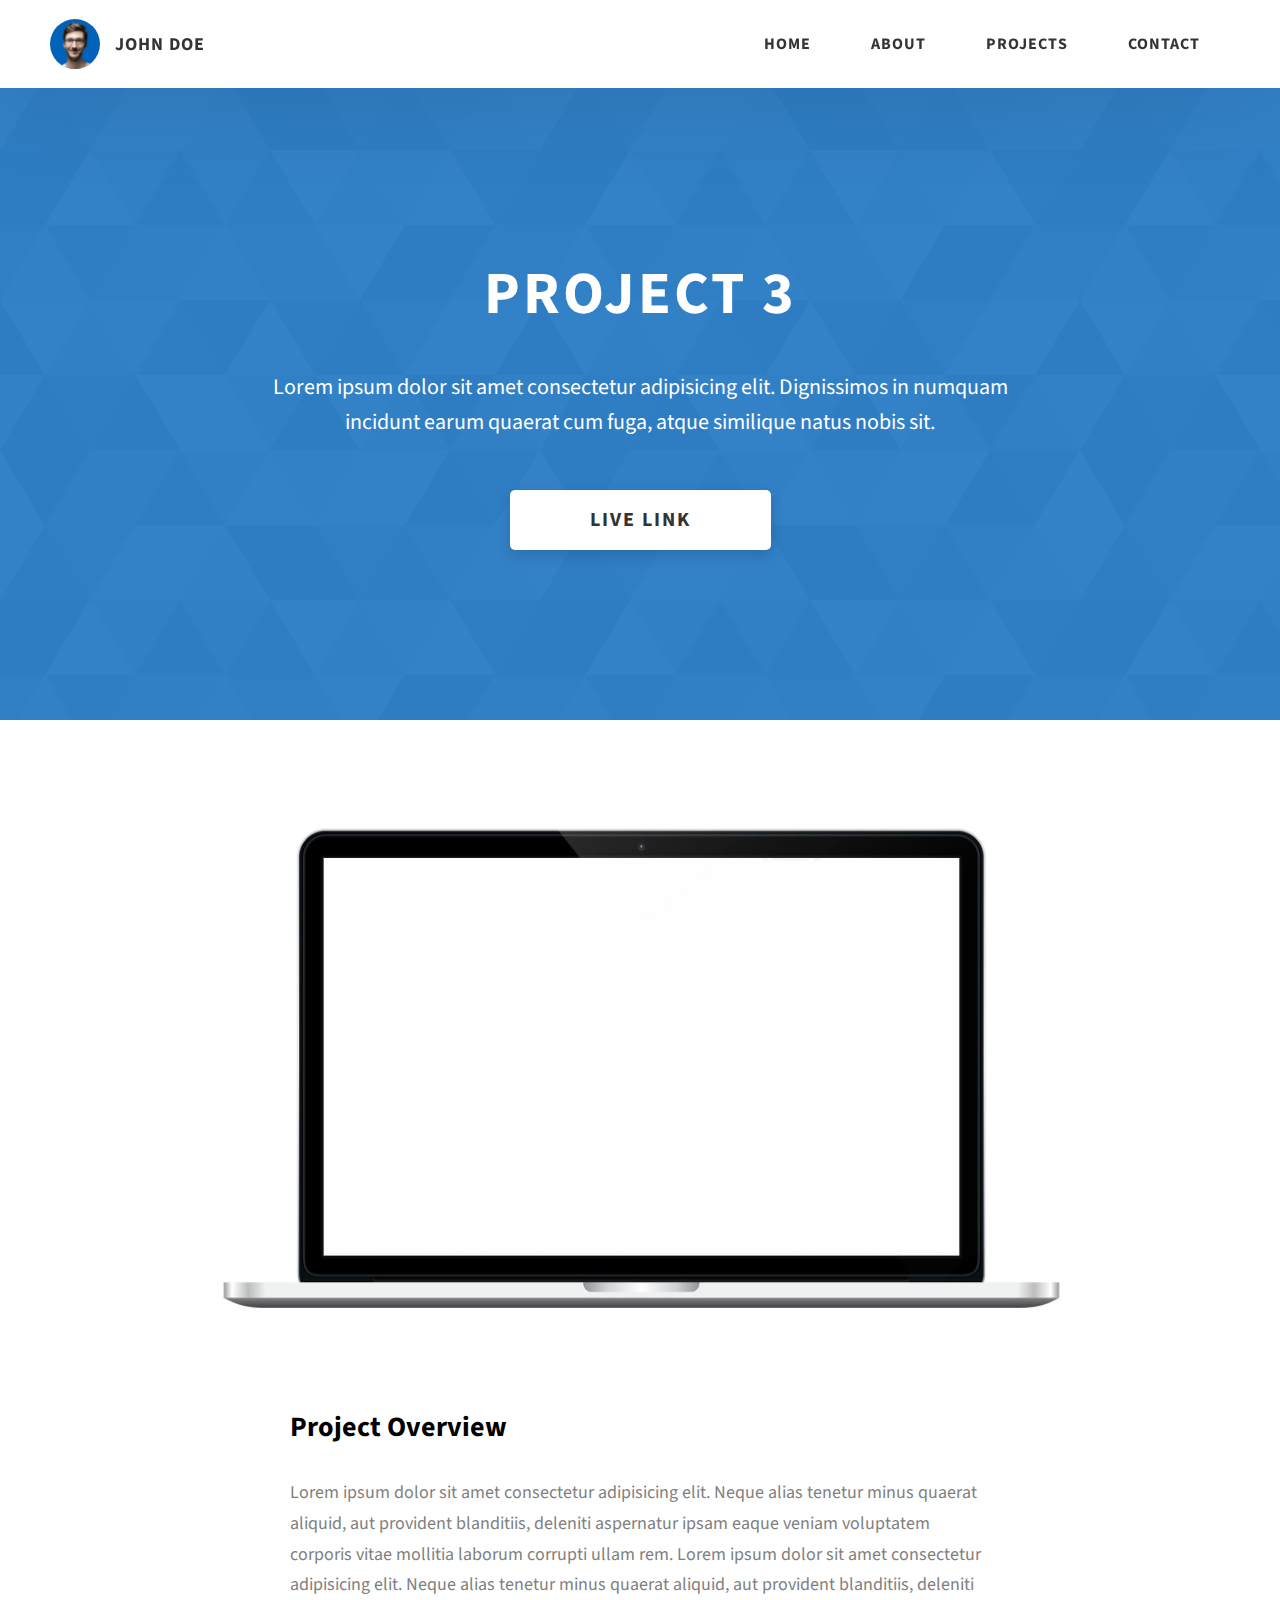
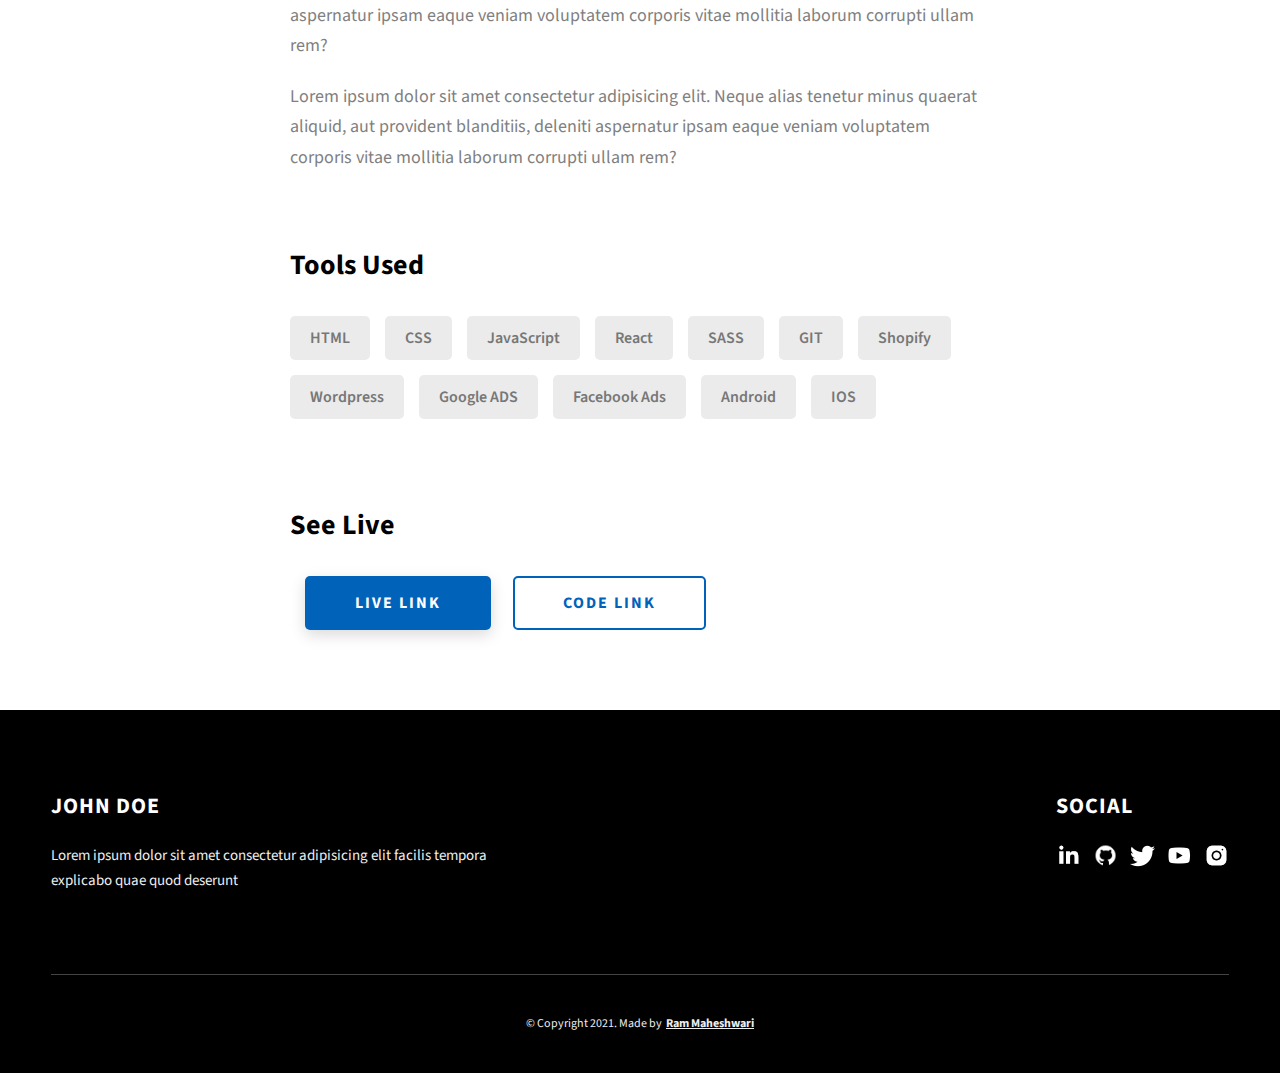
<file: project-3.html>
<!DOCTYPE html>
<html lang="en">
  <head>
    <meta charset="UTF-8" />
    <meta name="viewport" content="width=device-width, initial-scale=1.0" />
    <meta http-equiv="X-UA-Compatible" content="ie=edge" />
    <title>Case Study of Project 3</title>
    <meta name="description" content="Case study page of Project" />

    <link rel="stylesheet" href="css/style.css" />

    <link rel="preconnect" href="https://fonts.googleapis.com" />
    <link rel="preconnect" href="https://fonts.gstatic.com" crossorigin />
    <link
      href="https://fonts.googleapis.com/css2?family=Source+Sans+Pro:wght@400;600;700;900&display=swap"
      rel="stylesheet"
    />
  </head>
  <body>
    <header class="header">
      <div class="header__content">
        <div class="header__logo-container">
          <div class="header__logo-img-cont">
            <img
              src="./assets/png/john-doe.png"
              alt="Ram Maheshwari Logo Image"
              class="header__logo-img"
            />
          </div>
          <span class="header__logo-sub">John Doe</span>
        </div>
        <div class="header__main">
          <ul class="header__links">
            <li class="header__link-wrapper">
              <a href="./index.html" class="header__link"> Home </a>
            </li>
            <li class="header__link-wrapper">
              <a href="./index.html#about" class="header__link">About </a>
            </li>
            <li class="header__link-wrapper">
              <a href="./index.html#projects" class="header__link">
                Projects
              </a>
            </li>
            <li class="header__link-wrapper">
              <a href="./index.html#contact" class="header__link"> Contact </a>
            </li>
          </ul>
          <div class="header__main-ham-menu-cont">
            <img
              src="./assets/svg/ham-menu.svg"
              alt="hamburger menu"
              class="header__main-ham-menu"
            />
            <img
              src="./assets/svg/ham-menu-close.svg"
              alt="hamburger menu close"
              class="header__main-ham-menu-close d-none"
            />
          </div>
        </div>
      </div>
      <div class="header__sm-menu">
        <div class="header__sm-menu-content">
          <ul class="header__sm-menu-links">
            <li class="header__sm-menu-link">
              <a href="./index.html"> Home </a>
            </li>

            <li class="header__sm-menu-link">
              <a href="./index.html#about"> About </a>
            </li>

            <li class="header__sm-menu-link">
              <a href="./index.html#projects"> Projects </a>
            </li>

            <li class="header__sm-menu-link">
              <a href="./index.html#contact"> Contact </a>
            </li>
          </ul>
        </div>
      </div>
    </header>
    <section class="project-cs-hero">
      <div class="project-cs-hero__content">
        <h1 class="heading-primary">Project 3</h1>
        <div class="project-cs-hero__info">
          <p class="text-primary">
            Lorem ipsum dolor sit amet consectetur adipisicing elit. Dignissimos
            in numquam incidunt earum quaerat cum fuga, atque similique natus
            nobis sit.
          </p>
        </div>
        <div class="project-cs-hero__cta">
          <a href="#" class="btn btn--bg" target="_blank">Live Link</a>
        </div>
      </div>
    </section>
    <section class="project-details">
      <div class="main-container">
        <div class="project-details__content">
          <div class="project-details__showcase-img-cont">
            <img
              src="./assets/jpeg/project-mockup-example.jpeg"
              alt="Project Image"
              class="project-details__showcase-img"
            />
          </div>
          <div class="project-details__content-main">
            <div class="project-details__desc">
              <h3 class="project-details__content-title">Project Overview</h3>
              <p class="project-details__desc-para">
                Lorem ipsum dolor sit amet consectetur adipisicing elit. Neque
                alias tenetur minus quaerat aliquid, aut provident blanditiis,
                deleniti aspernatur ipsam eaque veniam voluptatem corporis vitae
                mollitia laborum corrupti ullam rem. Lorem ipsum dolor sit amet
                consectetur adipisicing elit. Neque alias tenetur minus quaerat
                aliquid, aut provident blanditiis, deleniti aspernatur ipsam
                eaque veniam voluptatem corporis vitae mollitia laborum corrupti
                ullam rem?
              </p>
              <p class="project-details__desc-para">
                Lorem ipsum dolor sit amet consectetur adipisicing elit. Neque
                alias tenetur minus quaerat aliquid, aut provident blanditiis,
                deleniti aspernatur ipsam eaque veniam voluptatem corporis vitae
                mollitia laborum corrupti ullam rem?
              </p>
            </div>
            <div class="project-details__tools-used">
              <h3 class="project-details__content-title">Tools Used</h3>
              <div class="skills">
                <div class="skills__skill">HTML</div>
                <div class="skills__skill">CSS</div>
                <div class="skills__skill">JavaScript</div>
                <div class="skills__skill">React</div>
                <div class="skills__skill">SASS</div>
                <div class="skills__skill">GIT</div>
                <div class="skills__skill">Shopify</div>
                <div class="skills__skill">Wordpress</div>
                <div class="skills__skill">Google ADS</div>
                <div class="skills__skill">Facebook Ads</div>
                <div class="skills__skill">Android</div>
                <div class="skills__skill">IOS</div>
              </div>
            </div>
            <div class="project-details__links">
              <h3 class="project-details__content-title">See Live</h3>
              <a
                href="#"
                class="btn btn--med btn--theme project-details__links-btn"
                target="_blank"
                >Live Link</a
              >
              <a
                href="#"
                class="btn btn--med btn--theme-inv project-details__links-btn"
                target="_blank"
                >Code Link</a
              >
            </div>
          </div>
        </div>
      </div>
    </section>
    <footer class="main-footer">
      <div class="main-container">
        <div class="main-footer__upper">
          <div class="main-footer__row main-footer__row-1">
            <h2 class="heading heading-sm main-footer__heading-sm">
              <span>Social</span>
            </h2>
            <div class="main-footer__social-cont">
              <a target="_blank" rel="noreferrer" href="#">
                <img
                  class="main-footer__icon"
                  src="./assets/png/linkedin-ico.png"
                  alt="icon"
                />
              </a>
              <a target="_blank" rel="noreferrer" href="#">
                <img
                  class="main-footer__icon"
                  src="./assets/png/github-ico.png"
                  alt="icon"
                />
              </a>
              <a target="_blank" rel="noreferrer" href="#">
                <img
                  class="main-footer__icon"
                  src="./assets/png/twitter-ico.png"
                  alt="icon"
                />
              </a>
              <a target="_blank" rel="noreferrer" href="#">
                <img
                  class="main-footer__icon"
                  src="./assets/png/yt-ico.png"
                  alt="icon"
                />
              </a>
              <a target="_blank" rel="noreferrer" href="#">
                <img
                  class="main-footer__icon main-footer__icon--mr-none"
                  src="./assets/png/insta-ico.png"
                  alt="icon"
                />
              </a>
            </div>
          </div>
          <div class="main-footer__row main-footer__row-2">
            <h4 class="heading heading-sm text-lt">John Doe</h4>
            <p class="main-footer__short-desc">
              Lorem ipsum dolor sit amet consectetur adipisicing elit facilis
              tempora explicabo quae quod deserunt
            </p>
          </div>
        </div>

        <div class="main-footer__lower">
          &copy; Copyright 2021. Made by
          <a rel="noreferrer" target="_blank" href="https://rammaheshwari.com"
            >Ram Maheshwari</a
          >
        </div>
      </div>
    </footer>
    <script src="./index.js"></script>
  </body>
</html>
</file>
<file: css/style.css>
/*
0 - 600px:      Phone
600 - 900px:    Tablet portrait
900 - 1200px:   Tablet landscape
[1200 - 1800] is where our normal styles apply
1800px + :      Big desktop
$breakpoint arguement choices:
- phone
- tab-port
- tab-land
- big-desktop

Inside media queries 1em is always 16px i.e 1em = 16px at every screen size only inside media queries
*/
*,
*::after,
*::before {
  margin: 0;
  padding: 0;
  box-sizing: inherit;
  font-family: inherit; }

html {
  font-size: 62.5%;
  scroll-behavior: smooth; }
  @media only screen and (max-width: 75em) {
    html {
      font-size: 59%; } }
  @media only screen and (max-width: 56.25em) {
    html {
      font-size: 56%; } }
  @media only screen and (min-width: 112.5em) {
    html {
      font-size: 65%; } }

body {
  box-sizing: border-box;
  position: relative;
  line-height: 1.5;
  font-family: sans-serif;
  overflow-x: hidden;
  overflow-y: scroll;
  font-family: 'Source Sans Pro', sans-serif; }

a {
  text-decoration: none;
  color: inherit; }

li {
  list-style: none; }

input:focus,
button:focus,
a:focus,
textarea:focus {
  outline: none; }

button {
  border: none;
  cursor: pointer; }

textarea {
  resize: none; }

.heading-primary {
  font-size: 6rem;
  text-transform: uppercase;
  letter-spacing: 3px;
  text-align: center; }
  @media only screen and (max-width: 37.5em) {
    .heading-primary {
      font-size: 4.5rem; } }

.heading-sec__mb-bg {
  margin-bottom: 11rem; }
  @media only screen and (max-width: 56.25em) {
    .heading-sec__mb-bg {
      margin-bottom: 8rem; } }

.heading-sec__mb-med {
  margin-bottom: 9rem; }
  @media only screen and (max-width: 56.25em) {
    .heading-sec__mb-med {
      margin-bottom: 8rem; } }

.heading-sec__main {
  display: block;
  font-size: 4rem;
  text-transform: uppercase;
  letter-spacing: 1px;
  letter-spacing: 3px;
  text-align: center;
  margin-bottom: 3.5rem;
  position: relative; }
  .heading-sec__main--lt {
    color: #fff; }
    .heading-sec__main--lt::after {
      content: '';
      background: #fff !important; }
  .heading-sec__main::after {
    content: '';
    position: absolute;
    top: calc(100% + 1.5rem);
    height: 5px;
    width: 3rem;
    background: #0062b9;
    left: 50%;
    transform: translateX(-50%);
    border-radius: 5px; }
    @media only screen and (max-width: 37.5em) {
      .heading-sec__main::after {
        top: calc(100% + 1.2rem); } }

.heading-sec__sub {
  display: block;
  text-align: center;
  color: #777;
  font-size: 2rem;
  font-weight: 500;
  max-width: 80rem;
  margin: auto;
  line-height: 1.6; }
  @media only screen and (max-width: 37.5em) {
    .heading-sec__sub {
      font-size: 1.8rem; } }
  .heading-sec__sub--lt {
    color: #eee; }

.heading-sm {
  font-size: 2.2rem;
  text-transform: uppercase;
  letter-spacing: 1px; }

.main-container {
  max-width: 120rem;
  margin: auto;
  width: 92%; }

.btn {
  background: #fff;
  color: #333;
  text-transform: uppercase;
  letter-spacing: 2px;
  display: inline-block;
  font-weight: 700;
  border-radius: 5px;
  box-shadow: 0 5px 15px 0 rgba(0, 0, 0, 0.15);
  transition: transform .3s; }
  .btn:hover {
    transform: translateY(-3px); }
  .btn--bg {
    padding: 1.5rem 8rem;
    font-size: 2rem; }
  .btn--med {
    padding: 1.5rem 5rem;
    font-size: 1.6rem; 
    margin-left: 15px;}
  .btn--theme {
    background: #0062b9;
    color: #fff; }
  .btn--theme-inv {
    color: #0062b9;
    background: #fff;
    border: 2px solid #0062b9;
    box-shadow: none;
    padding: calc(1.5rem - 2px) calc(5rem - 2px); }

.sec-pad {
  padding: 6rem 0; }
  @media only screen and (max-width: 56.25em) {
    .sec-pad {
      padding: 8rem 0; } }

.text-primary {
  color: #fff;
  font-size: 2.2rem;
  text-align: center;
  width: 100%;
  line-height: 1.6; }
  @media only screen and (max-width: 37.5em) {
    .text-primary {
      font-size: 2rem; } }

.d-none {
  display: none; }

.home-hero {
  color: #fff;
  background: linear-gradient(to right, rgba(0, 98, 185, 0.8), rgba(0, 98, 185, 0.8)), url(../../assets/svg/common-bg.svg) ;
  background-position: center;
  background-size: 100%;
  height: 100vh;
  min-height: 80rem;
  max-height: 120rem;
  position: relative; }
  @media only screen and (max-width: 37.5em) {
    .home-hero {
      height: unset;
      min-height: unset; } }
  .home-hero__socials {
    position: absolute;
    top: 50%;
    border: 2px solid #eee;
    border-left: 2px solid #eee;
    transform: translateY(-50%); }
    @media only screen and (max-width: 56.25em) {
      .home-hero__socials {
        display: none; } }
  .home-hero__mouse-scroll-cont {
    position: absolute;
    bottom: 3%;
    left: 50%;
    transform: translateX(-50%); }
    @media only screen and (max-width: 37.5em) {
      .home-hero__mouse-scroll-cont {
        display: none; } }
  .home-hero__social {
    width: 5rem; }
  .home-hero__social-icon-link {
    width: 100%;
    display: block;
    padding: 1.2rem;
    border-bottom: 2px solid #eee;
    transition: background .3s; }
    .home-hero__social-icon-link:hover {
      background: rgba(255, 255, 255, 0.1); }
    .home-hero__social-icon-link--bd-none {
      border-bottom: 0; }
  .home-hero__social-icon {
    width: 100%; }
  .home-hero__content {
    position: absolute;
    top: 50%;
    left: 50%;
    transform: translate(-50%, -50%);
    max-width: 90rem;
    width: 92%; }
    @media only screen and (max-width: 37.5em) {
      .home-hero__content {
        padding: 19rem 0 13rem 0;
        margin: auto;
        position: static;
        transform: translate(0, 0); } }
  .home-hero__info {
    margin: 2rem auto 0 auto;
    max-width: 80rem; }
  .home-hero__cta {
    margin-top: 5rem;
    text-align: center;
  }

.about {
  
  background: linear-gradient(to right, #ebebeb, #ebebeb)), url(../../assets/svg/common-bg.svg);}
  .about__content {
    display: grid;
    grid-template-columns: 1fr 1fr;
    grid-gap: 10rem; }
    @media only screen and (max-width: 56.25em) {
      .about__content {
        grid-template-columns: 1fr;
        grid-gap: 8rem; } }
    .about__content-title {
      font-weight: 700;
      font-size: 2.8rem;
      margin-bottom: 3rem; }
      @media only screen and (max-width: 37.5em) {
        .about__content-title {
          font-size: 2.4rem; } }
    .about__content-details-para {
      font-size: 1.8rem;
      color: grey;
      max-width: 60rem;
      line-height: 1.7;
      margin-bottom: 1rem; }
      .about__content-details-para--hl {
        font-weight: 700;
        margin: 0 3px; }
      .about__content-details-para:last-child {
        margin-bottom: 4rem; }

.projects__row {
  display: grid;
  grid-template-columns: 1.5fr 1fr;
  grid-gap: 5rem;
  margin-bottom: 11rem; }
  @media only screen and (max-width: 56.25em) {
    .projects__row {
      grid-template-columns: 1fr;
      grid-gap: 2rem;
      margin-bottom: 8rem; } }
  @media only screen and (max-width: 56.25em) {
    .projects__row {
      text-align: center; } }
  .projects__row:last-child {
    margin-bottom: 0; }
  .projects__row-img-cont {
    overflow: hidden; }
  .projects__row-img {
    width: 100%;
    display: block;
    object-fit: cover; }
  .projects__row-content {
    padding: 2rem 0;
    display: flex;
    justify-content: center;
    flex-direction: column;
    align-items: flex-start; }
    @media only screen and (max-width: 56.25em) {
      .projects__row-content {
        align-items: center; } }
    .projects__row-content-title {
      font-weight: 700;
      font-size: 2.8rem;
      margin-bottom: 2rem; }
      @media only screen and (max-width: 37.5em) {
        .projects__row-content-title {
          font-size: 2.4rem; } }
    .projects__row-content-desc {
      font-size: 1.8rem;
      color: grey;
      max-width: 60rem;
      line-height: 1.7;
      margin-bottom: 3rem; }
      @media only screen and (max-width: 37.5em) {
        .projects__row-content-desc {
          font-size: 1.7rem; } }

.contact {
  background: linear-gradient(to right, rgba(0, 98, 185, 0.8), rgba(0, 98, 185, 0.8)), url(../../assets/svg/common-bg.svg);
  background-size: cover;
  background-position: center; }
  .contact__form-container {
    box-shadow: 0 0 10px rgba(0, 0, 0, 0.1);
    background: white;
    padding: 4rem;
    margin-top: 6rem;
    max-width: 80rem;
    text-align: right;
    width: 95%;
    border-radius: 5px;
    margin: 5rem auto 0 auto; }
    @media only screen and (max-width: 37.5em) {
      .contact__form-container {
        padding: 3rem; } }
  .contact__form-field {
    margin-bottom: 4rem; }
    @media only screen and (max-width: 37.5em) {
      .contact__form-field {
        margin-bottom: 3rem; } }
  .contact__form-label {
    color: #666;
    font-size: 1.4rem;
    letter-spacing: 1px;
    font-weight: 700;
    margin-bottom: 1rem;
    display: block;
    text-align: left; }
  .contact__form-input {
    color: #333;
    padding: 2rem;
    width: 100%;
    border: 1px solid #ebebeb;
    font-size: 1.6rem;
    letter-spacing: 0px;
    background: #f0f0f0;
    border-radius: 5px;
    font-weight: 600;
    /* Code for Modern Browsers */
    /* Code for WebKit, Blink, Edge */
    /* Code for Internet Explorer 10-11 */
    /* Code for Microsoft Edge */
    /* Code for Mozilla Firefox 4 to 18 */
    /* Code for Mozilla Firefox 19+ */ }
    .contact__form-input::placeholder {
      color: #999;
      font-weight: 600;
      font-size: 1.6rem; }
    .contact__form-input::-webkit-input-placeholder {
      color: #999;
      font-weight: 600;
      font-size: 1.6rem; }
    .contact__form-input:-ms-input-placeholder {
      color: #999;
      font-weight: 600;
      font-size: 1.6rem; }
    .contact__form-input::-ms-input-placeholder {
      color: #999;
      font-weight: 600;
      font-size: 1.6rem; }
    .contact__form-input:-moz-placeholder {
      opacity: 1;
      color: #999;
      font-weight: 600;
      font-size: 1.6rem; }
    .contact__form-input::-moz-placeholder {
      opacity: 1;
      color: #999;
      font-weight: 600;
      font-size: 1.6rem; }
  .contact__btn {
    width: 30%;
    padding: 2rem 4rem;
    font-size: 1.6rem; }
    @media only screen and (max-width: 37.5em) {
      .contact__btn {
        width: 100%; } }

.project-cs-hero {
  color: #fff;
  background: linear-gradient(to right, rgba(0, 98, 185, 0.8), rgba(0, 98, 185, 0.8)), url(../../assets/svg/common-bg.svg);
  background-size: cover;
  background-position: center;
  position: relative; }
  @media only screen and (max-width: 37.5em) {
    .project-cs-hero {
      height: unset;
      min-height: unset; } }
  .project-cs-hero__content {
    padding: 25rem 0 17rem 0;
    max-width: 90rem;
    width: 92%;
    margin: auto; }
    @media only screen and (max-width: 37.5em) {
      .project-cs-hero__content {
        padding: 19rem 0 13rem 0;
        margin: auto;
        position: static;
        transform: translate(0, 0); } }
  .project-cs-hero__info {
    margin: 3rem auto 0 auto;
    max-width: 80rem; }
  .project-cs-hero__cta {
    margin-top: 5rem;
    text-align: center; }

.project-details__content {
  padding: 8rem 0;
  max-width: 90rem;
  margin: auto; }
  .project-details__content-title {
    font-weight: 700;
    font-size: 2.8rem;
    margin-bottom: 3rem; }
    @media only screen and (max-width: 37.5em) {
      .project-details__content-title {
        font-size: 2.4rem; } }

.project-details__showcase-img-cont {
  width: 100%;
  margin-bottom: 6rem; }

.project-details__showcase-img {
  width: 100%; }

.project-details__content-main {
  width: 100%;
  max-width: 70rem;
  margin: auto; }

.project-details__desc {
  margin: 0 0 7rem 0; }
  .project-details__desc-para {
    font-size: 1.8rem;
    line-height: 1.7;
    color: grey;
    margin-bottom: 2rem; }

.project-details__tools-used {
  margin: 0 0 7rem 0; }
  .project-details__tools-used-list {
    display: flex;
    flex-wrap: wrap; }
  .project-details__tools-used-item {
    padding: 1rem 2rem;
    margin-bottom: 1.5rem;
    margin-right: 1.5rem;
    font-size: 1.6rem;
    background: rgba(153, 153, 153, 0.2);
    border-radius: 5px;
    font-weight: 600;
    color: #777; }

.project-details__links {
  margin: 0 0; }
  .project-details__links-btn {
    margin-right: 2rem; }
    @media only screen and (max-width: 37.5em) {
      .project-details__links-btn {
        margin-right: 0;
        width: 70%;
        margin-bottom: 2rem;
        text-align: center; } }
    .project-details__links-btn:last-child {
      margin: 0; }
      @media only screen and (max-width: 37.5em) {
        .project-details__links-btn:last-child {
          margin: 0; } }

.header {
  position: fixed;
  width: 100%;
  z-index: 1000;
  background: #000;
  background: #fff;
  box-shadow: 0 10px 100px rgba(0, 0, 0, 0.1); }
  .header__content {
    display: flex;
    align-items: center;
    justify-content: space-between;
    padding: 1rem 5rem; }
    @media only screen and (max-width: 56.25em) {
      .header__content {
        padding: 0 2rem; } }
  .header__logo-container {
    display: flex;
    align-items: center;
    cursor: pointer;
    color: #333;
    transition: color .3s; }
    .header__logo-container:hover {
      color: #0062b9; }
  .header__logo-img-cont {
    width: 5rem;
    height: 5rem;
    border-radius: 50px;
    overflow: hidden;
    margin-right: 1.5rem;
    background: #0062b9; }
    @media only screen and (max-width: 56.25em) {
      .header__logo-img-cont {
        width: 4.5rem;
        height: 4.5rem;
        margin-right: 1.2rem; } }
  .header__logo-img {
    width: 100%;
    height: 100%;
    object-fit: cover;
    object-position: center;
    display: block; }
  .header__logo-sub {
    font-size: 1.8rem;
    text-transform: uppercase;
    font-weight: 700;
    letter-spacing: 1px; }
  .header__links {
    display: flex; }
    @media only screen and (max-width: 37.5em) {
      .header__links {
        display: none; } }
  .header__link {
    padding: 2.2rem 3rem;
    display: inline-block;
    font-size: 1.6rem;
    color: #333;
    text-transform: uppercase;
    letter-spacing: 1px;
    font-weight: 700;
    transition: color .3s; }
    .header__link:hover {
      color: #0062b9; }
    @media only screen and (max-width: 56.25em) {
      .header__link {
        padding: 3rem 1.8rem;
        font-size: 1.5rem; } }
  .header__main-ham-menu-cont {
    display: none;
    width: 3rem;
    padding: 2.2rem 0; }
    @media only screen and (max-width: 37.5em) {
      .header__main-ham-menu-cont {
        display: block; } }
  .header__main-ham-menu {
    width: 100%; }
  .header__main-ham-menu-close {
    width: 100%; }
  .header__sm-menu {
    background: #fff;
    position: absolute;
    width: 100%;
    top: 100%;
    visibility: hidden;
    opacity: 0;
    transition: all .3s;
    box-shadow: 0px 5px 5px 0px rgba(0, 0, 0, 0.1);
    -webkit-box-shadow: 0px 5px 5px 0px rgba(0, 0, 0, 0.1);
    -moz-box-shadow: 0px 5px 5px 0px rgba(0, 0, 0, 0.1); }
    .header__sm-menu--active {
      visibility: hidden;
      opacity: 0; }
      @media only screen and (max-width: 37.5em) {
        .header__sm-menu--active {
          visibility: visible;
          opacity: 1; } }
  .header__sm-menu-link a {
    display: block;
    text-decoration: none;
    padding: 2.5rem 3rem;
    font-size: 1.6rem;
    color: #333;
    text-align: right;
    border-bottom: 1px solid #eee;
    font-weight: 700;
    text-transform: uppercase;
    letter-spacing: 2px;
    transition: color .3s; }
    .header__sm-menu-link a:hover {
      color: #0062b9; }
  .header__sm-menu-link:first-child a {
    border-top: 1px solid #eee; }
  .header__sm-menu-link-last {
    border-bottom: 0; }

.main-footer {
  background: #000;
  color: #fff; }
  .main-footer__upper {
    display: flex;
    justify-content: space-between;
    padding: 8rem 0; }
    @media only screen and (max-width: 56.25em) {
      .main-footer__upper {
        padding: 6rem 0; } }
    @media only screen and (max-width: 37.5em) {
      .main-footer__upper {
        display: block; } }
  .main-footer__row-1 {
    order: 2; }
    @media only screen and (max-width: 56.25em) {
      .main-footer__row-1 {
        margin-bottom: 5rem; } }
  .main-footer__row-2 {
    width: 40%;
    order: 1;
    max-width: 50rem; }
    @media only screen and (max-width: 56.25em) {
      .main-footer__row-2 {
        width: 100%; } }
  .main-footer__short-desc {
    margin-top: 2rem;
    color: #eee;
    font-size: 1.5rem;
    line-height: 1.7; }
  .main-footer__social-cont {
    margin-top: 2rem; }
  .main-footer__icon {
    margin-right: 1rem;
    width: 2.5rem; }
    .main-footer__icon--mr-none {
      margin-right: 0; }
  .main-footer__lower {
    padding: 4rem 0;
    border-top: 1px solid #444;
    color: #eee;
    font-size: 1.2rem;
    text-align: left;
    text-align: center; }
    .main-footer__lower a {
      text-decoration: underline;
      font-weight: bold;
      margin-left: 2px; }
    @media only screen and (max-width: 56.25em) {
      .main-footer__lower {
        padding: 3.5rem 0; } }

.skills {
  display: flex;
  flex-wrap: wrap; }
  .skills__skill {
    padding: 1rem 2rem;
    margin-bottom: 1.5rem;
    margin-right: 1.5rem;
    font-size: 1.6rem;
    background: rgba(153, 153, 153, 0.2);
    border-radius: 5px;
    font-weight: 600;
    color: #777; }

.mouse {
  width: 25px;
  height: 40px;
  border: 2px solid #eee;
  border-radius: 60px;
  position: relative;
  overflow: hidden; }
  .mouse::before {
    content: '';
    width: 5px;
    height: 5px;
    position: absolute;
    top: 7px;
    left: 50%;
    transform: translateX(-50%);
    background-color: #eee;
    border-radius: 50%;
    opacity: 1;
    animation: wheel 1.3s infinite;
    -webkit-animation: wheel 1.3s infinite; }

@keyframes wheel {
  to {
    opacity: 0;
    top: 27px; } }

@-webkit-keyframes wheel {
  to {
    opacity: 0;
    top: 27px; } }
</file>
